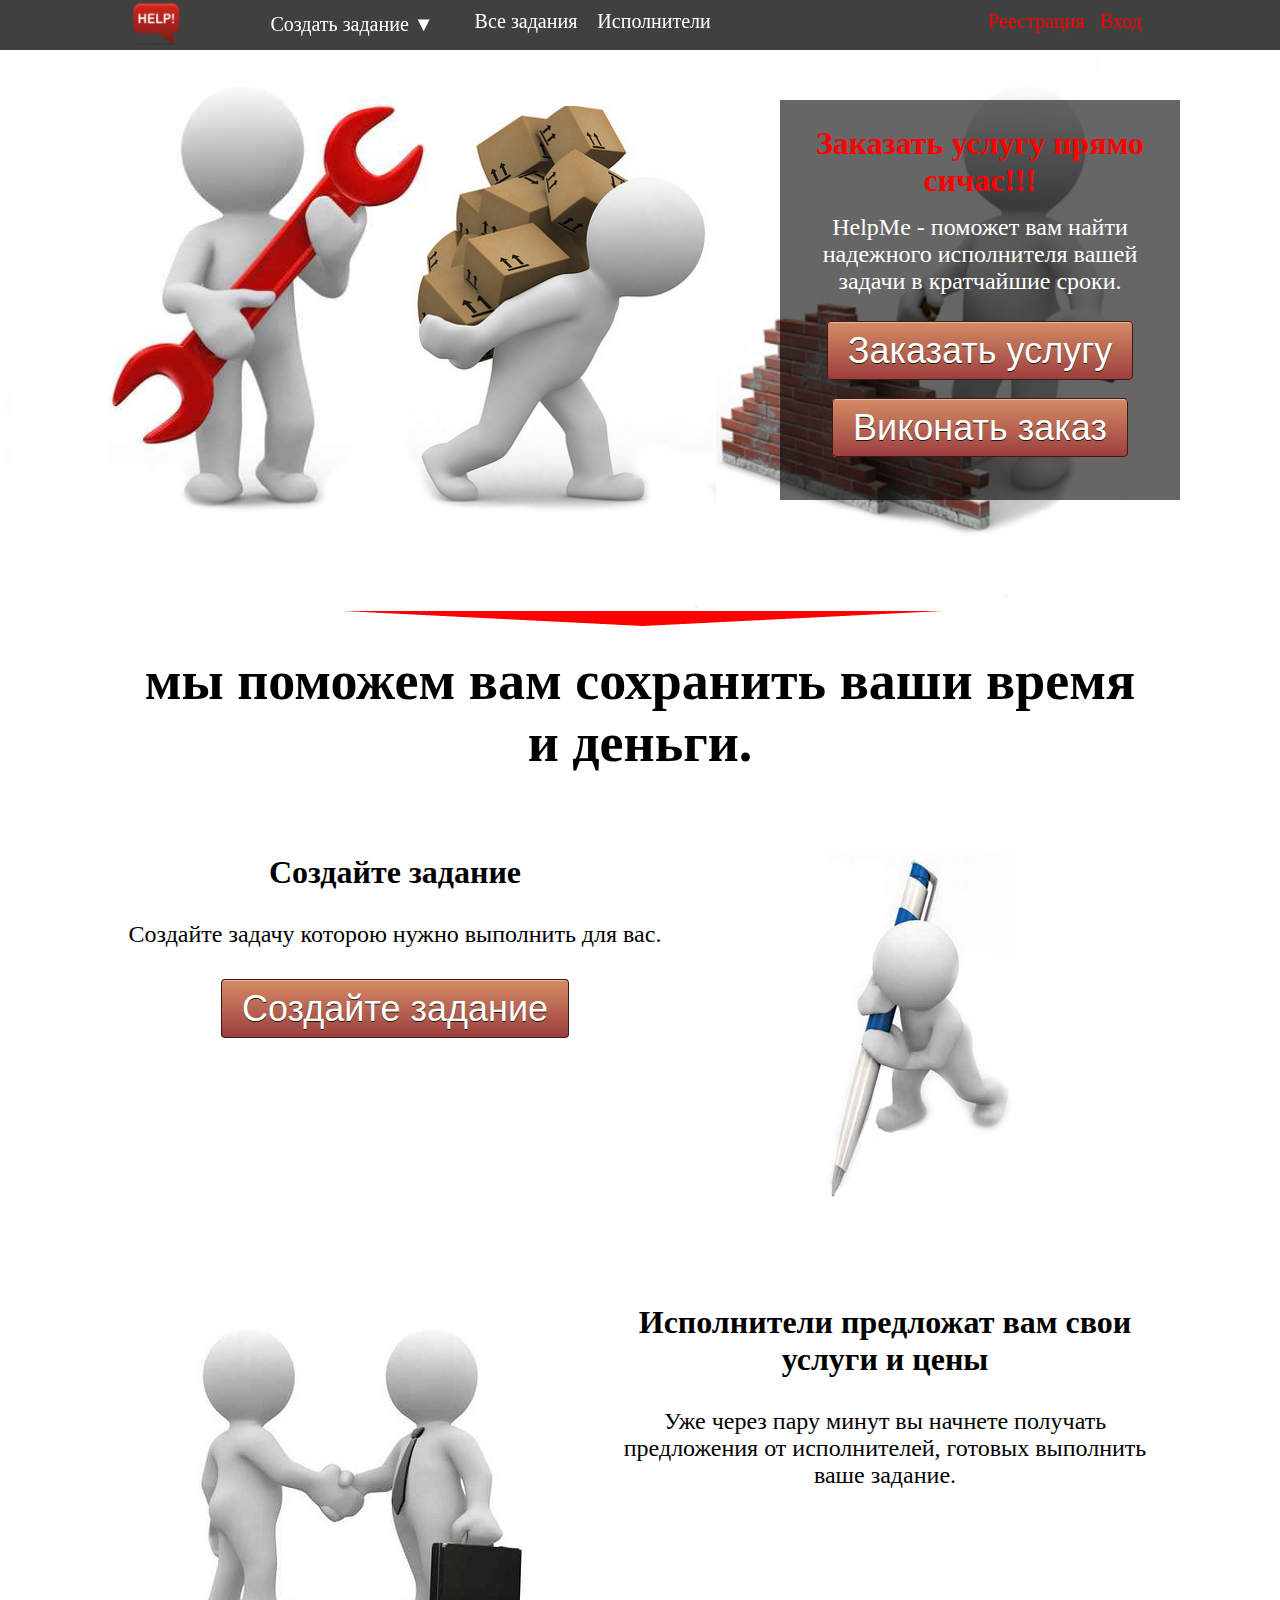
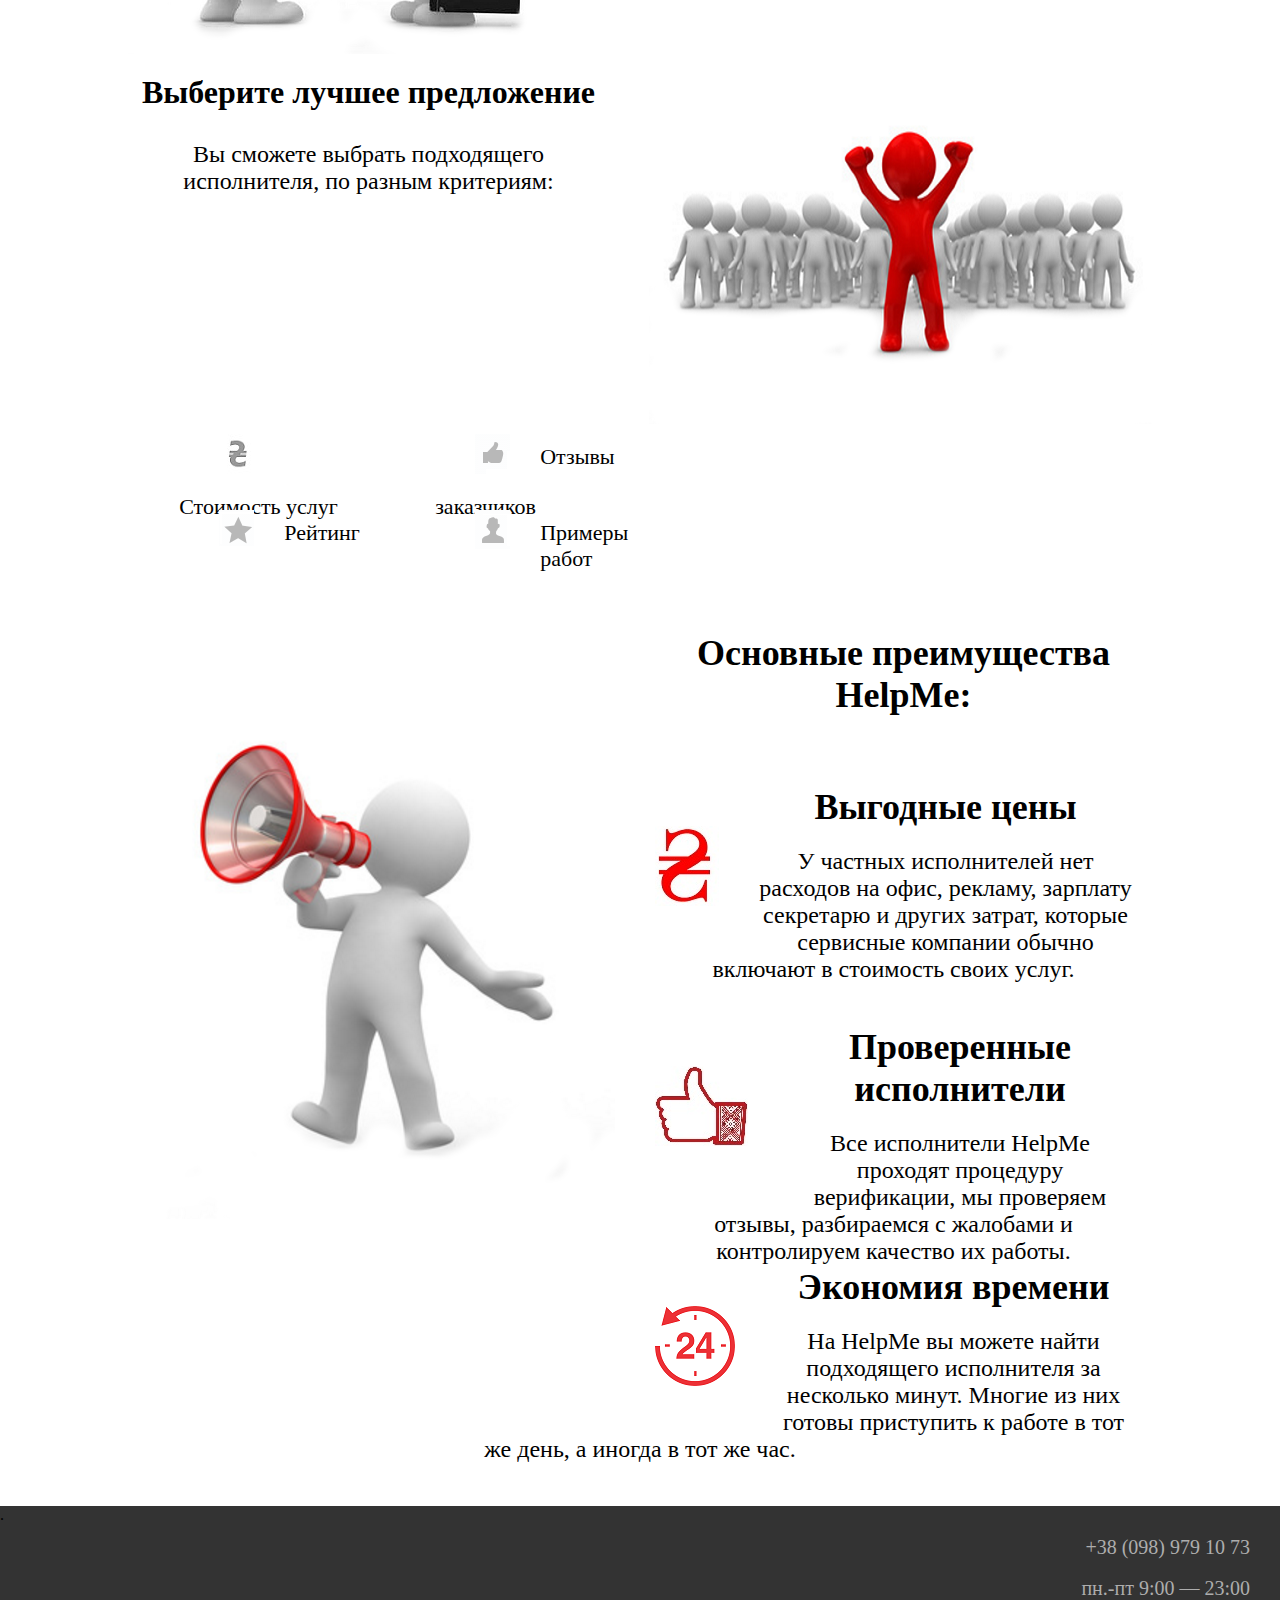
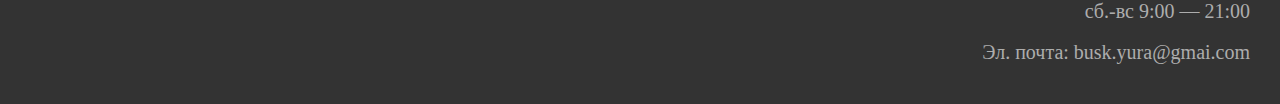
<file: www/index.html>
<!doctype html>
<html>
<head>
<meta charset="utf-8">
<title>HelpYou * поможем вам. Создайте задание</title>
<link rel="shortcut icon" type="image/x-icom" href=" ">
<meta http-equiv="X-UA-Compatible" content="IE=edge,chrome=1">
<meta name="viewport" content="width=device-width, initial-scale=1.0">
<meta name="robots" content="all" />
<meta name="description" content="HelpYou - портал который поможет вам с любыми нужными вам задачами, а также дает возможность заработать вам выполняя задания других участников.">
<meta name="keywords" content=" ">
<meta name="viewport" content="width=device-width">
<link rel="stylesheet" href="css/style.css">
<link rel="stylesheet" href="css/style-modal.css">
<script src="https://ajax.googleapis.com/ajax/libs/jquery/3.1.1/jquery.min.js"></script>

</head>

<body>
<header class="header">
	<div class="row">

	<div class="logo"><a href="index.html"><img src="img/help_balloon.png"></a></div>
    <div class="manu">
	
		<ul class="dropdown">
		<li class="dropdown-top">
			<a class="dropdown-top">Создать задание &#9660 </a>
			<ul class="dropdown-inside">
				<li><a href="newtask.html">Услуги курьера</a></li>
				<li><a href="newtask.html">Ремонт помищений</a></li>
				<li><a href="newtask.html">Отдаленой помощник</a></li>
				<li><a href="newtask.html">ИТ помощ</a></li>
				<li><a href="newtask.html">Грузоперевозки</a></li>
                <li><a href="newtask.html">Ремонт транспорта</a></li>
				<li><a href="newtask.html">Помощ по дому</a></li>
				<li><a href="newtask.html">WEB разработка</a></li>
				<li><a href="newtask.html">Фото, видео услуги</a></li>
				<li><a href="newtask.html">Красота и здоровье</a></li>
                <li><a href="newtask.html">Репетиторство</a></li>
				<li><a href="newtask.html">Ремонт техники</a></li>
				<li><a href="newtask.html">Мероприятия</a></li>
                <li><a href="newtask.html">Другое</a></li>
			</ul>
		</li>
	</ul>
    </div>
    <div class="work_header"><a href="alltask.html">Все задания</a><a href="#">Исполнители</a></div>
    <div class="registration_header"><a href="#win1">Реестрация</a><a href="#win2">Вход</a></div>
    </div>
</header>
<aside class="main">
 <!-- Модальное окно 1 -->
	<a href="#x" class="overlay" id="win1"></a>
        <div class="popup">
           
            <h2>Реестрация</h2>
			
            <form id="name_registr" name="contact" method="post" >
     			
      			<div class="row">
       			 <label for="name"><span class="req"></span></label>
      			  <input type="text" name="name" id="name" class="txt"  placeholder="Login" required>
                  
     					 </div>
	  
     					 <div class="row">
      			  <label for="email"> <span class="req"></span></label>
                     <input type="email" name="email" id="email" class="txt" placeholder="E-mail" required>
				 </div>
      
     				 <div class="row">
     			   <label for="phone"> <span class="req"></span></label>
      			  <input type="text" name="phone" id="phone" class="txt"  placeholder="Ваш телефон" required>
    			  </div>
      
     			 <div class="row">
      			  <label for="password"><span class="req"></span></label>
      			  <input type="text" name="phone" id="password" class="txt"  placeholder="Пароль" required>
     			 </div>
                 
                 <div class="row">
      			  <label for="re_password"><span class="req"></span></label>
      			  <input type="text" name="phone" id="re_password" class="txt"  placeholder="Повторитое пароль" required>
     			 </div>
      
      			<div class="center">
      			  <input type="submit" id="submitbtn" name="submitbtn" value="Зарегистрироваться">
     			 </div>
    			</form>
            
            
			<a class="close" title="Закрыть" href="#close"></a>
        </div>
        
        
        
        
        
       <!-- Модальное окно 2 -->
	<a href="#x" class="overlay" id="win2"></a>
        <div class="popup">
           
            <h2>Вход</h2>
			<form id="form_enter" name="contact" method="post" >
     			
      			<div class="row">
       			 <label for="mail_enter"><span class="req"></span></label>
      			  <input type="text" name="mail_enter" id="mail_enter" class="txt"  placeholder="E-mail" required>
     					 </div>
	  
     					 <div class="row">
      			  <label for="email_enter"><span class="req"></span></label>
     				   <input type="email" name="email_enter" id="email_enter" class="txt"  placeholder="Пароль" required>
     			 </div>
      
   
      
      			<div class="center">
      			  <input class="buttom" type="submit" id="submitbtn_enter" name="submitbtn_enter"  value="Войти">
     			 </div>
                 <a href="profile.html"> Забил пароль?</a>
    			</form>
            
			<a class="close" title="Закрыть" href="#close"></a>
        </div>  
        
        
        
        
<!------------------                                                          ------------------------------------->
<div class="row">
<div  class="img">
<div class="order_service">
	<h3>Заказать услугу прямо сичас!!!</h3>
	<p>HelpMe - поможет вам найти надежного исполнителя вашей задачи в кратчайшие сроки.</p>
    <a href="newtask.html">Заказать услугу</a>
    <p></p>
    <a href="alltask.html">Виконать заказ</a>
</div>
</div>

<div class="description">
	<h2>мы поможем вам сохранить ваши время и деньги.</h2>
    <div class="row">
	<div class="map_helpme">
     <img src="img/zadacha.png">
    <h3>Создайте задание</h3>
    <p>Создайте задачу которою нужно выполнить для вас.</p>
   	<a href="newtask.html">Создайте задание</a>
    </div>
    </div>
    <div class="row">
    <div class="map_ican">
    <img src="img/helpssss.png" >
    <h3>Исполнители предложат вам свои услуги и цены</h3>
    <p>Уже через пару минут вы начнете получать предложения от исполнителей, готовых выполнить ваше задание.</p>
    </div>
    
    </div>
    
    <div class="row">
    <div class="photo">
    <img src="img/lider.png" >
    <h3> Выберите лучшее предложение</h3>
    <p>Вы сможете выбрать подходящего исполнителя, по разным критериям:</p>

	<div class="characteristic">
    <div class="row">
    <div class="characteristic_second"><img src="img/hr.png">Стоимость услуг</div>
    <div class="characteristic_second"><img src="img/Like_icon.png">Отзывы заказчиков</div>
    </div>
    <div class="row">
    <div class="characteristic_second"><img src="img/star.png">Рейтинг</div>
    <div class="characteristic_second"><img src="img/person.png">Примеры работ</div>
	</div>
	</div>
    </div>
    </div>
</div>
<div class="row">
	<div class="profit">
	<img src="img/profit.png">
    <h2>Основные преимущества HelpMe:</h2>
    <div class="profit_second"><img src="img/graph_znak.jpg">
   <h3> Выгодные цены</h3>
	<p>У частных исполнителей нет расходов на офис, рекламу, зарплату секретарю и других затрат, которые сервисные компании обычно включают в стоимость своих услуг.</p>
    </div>
    <div class="profit_second"><img src="img/laik_new.jpg">
   	<h3> Проверенные исполнители</h3>
	<p>Все исполнители HelpMe проходят процедуру верификации, мы проверяем отзывы, разбираемся с жалобами и контролируем качество их работы.</p>
    </div>
    <div class="profit_second"><img src="img/time.png">
   	<h3> Экономия времени</h3>
	<p>На HelpMe вы можете найти подходящего исполнителя за несколько минут. Многие из них готовы приступить к работе в тот же день, а иногда в тот же час.</p>
    </div>
	</div>
    </div>
</div>
</aside>

<footer class="footer">
<div class="row">
<div class="foter_main">.</div>
<div class="footer_info">
<p>+38 (098) 979 10 73</p>

<br>
<p>пн.-пт 9:00 — 23:00</p>
<p>сб.-вс 9:00 — 21:00</p>
<br>
<p>Эл. почта: busk.yura@gmai.com</p>
</div>
<div class="map">


</div>
<div class="content-container"></div>

</div>

</footer>


</body>
</html>
</file>
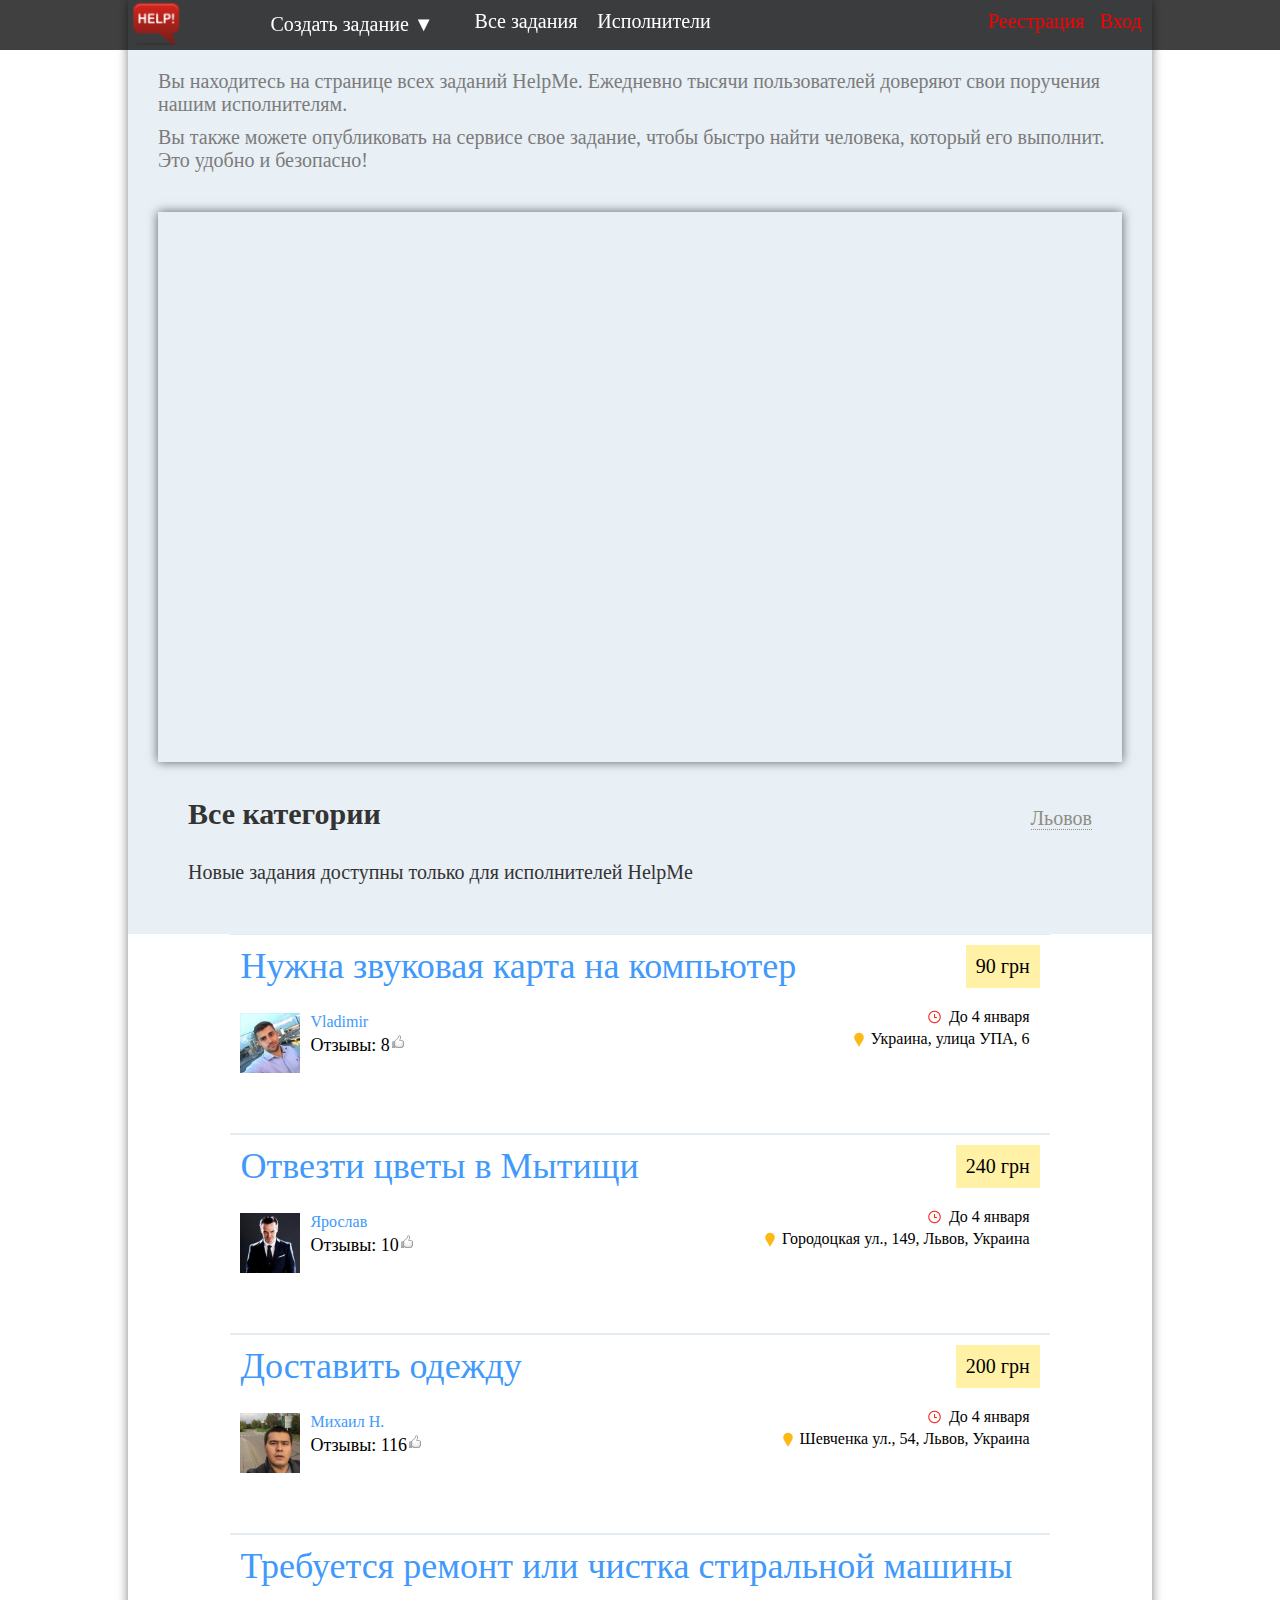
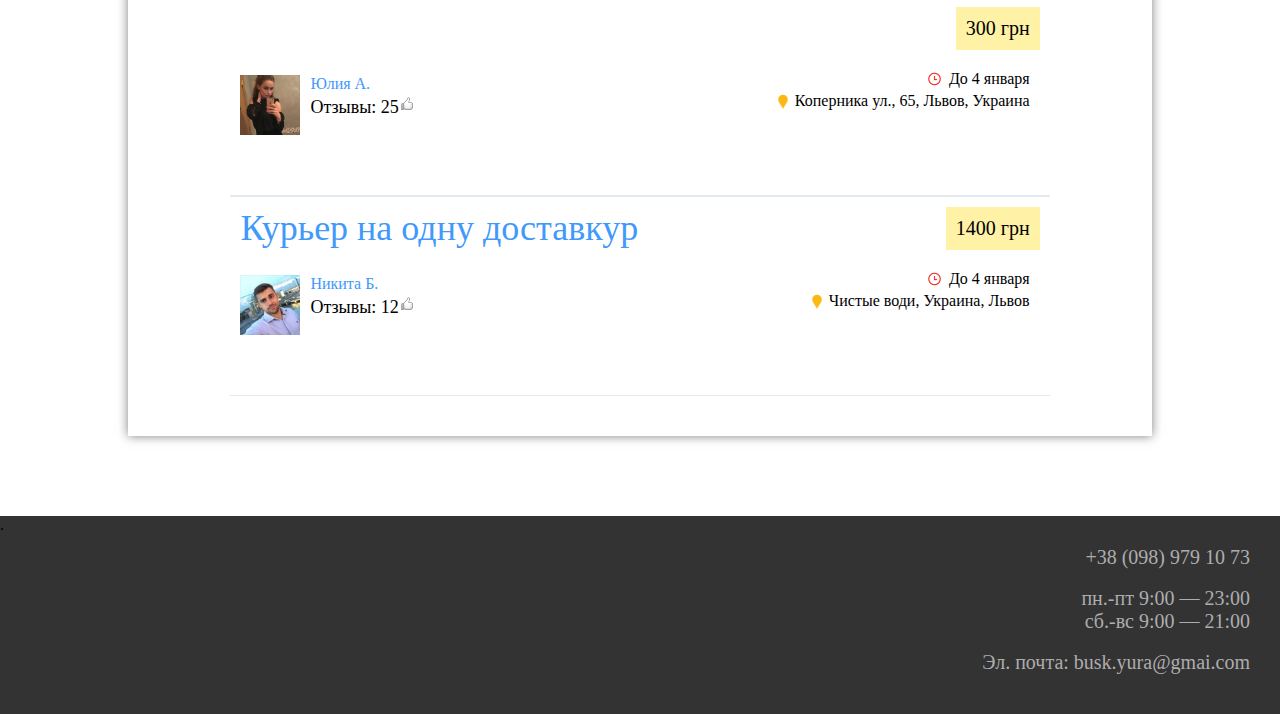
<file: www/alltask.html>
<!doctype html>
<html>
<head>
<meta charset="utf-8">
<title>HelpYou * поможем вам. Создайте задание</title>
<link rel="shortcut icon" type="image/x-icom" href=" ">
<meta http-equiv="X-UA-Compatible" content="IE=edge,chrome=1">
<meta name="viewport" content="width=device-width, initial-scale=1.0">
<meta name="robots" content="all" />
<meta name="description" content="HelpYou - портал который поможет вам с любыми нужными вам задачами, а также дает возможность заработать вам выполняя задания других участников.">
<meta name="keywords" content=" ">
<meta name="viewport" content="width=device-width">
<link rel="stylesheet" href="css/style.css">
<link rel="stylesheet" href="css/style-modal.css">

<script src="https://ajax.googleapis.com/ajax/libs/jquery/3.1.1/jquery.min.js"></script>
<script src="js/spoyler.js"></script>
</head>

<body>
<header class="header">
	<div class="row">

	<div class="logo"><a href="index.html"><img src="img/help_balloon.png"></a></div>
    <div class="manu">
	
		<ul class="dropdown">
		<li class="dropdown-top">
			<a class="dropdown-top">Создать задание &#9660 </a>
			<ul class="dropdown-inside">
				<li><a href="newtask.html">Услуги курьера</a></li>
				<li><a href="newtask.html">Ремонт помищений</a></li>
				<li><a href="newtask.html">Отдаленой помощник</a></li>
				<li><a href="newtask.html">ИТ помощ</a></li>
				<li><a href="newtask.html">Грузоперевозки</a></li>
                <li><a href="newtask.html">Ремонт транспорта</a></li>
				<li><a href="newtask.html">Помощ по дому</a></li>
				<li><a href="newtask.html">WEB разработка</a></li>
				<li><a href="newtask.html">Фото, видео услуги</a></li>
				<li><a href="newtask.html">Красота и здоровье</a></li>
                <li><a href="newtask.html">Репетиторство</a></li>
				<li><a href="newtask.html">Ремонт техники</a></li>
				<li><a href="newtask.html">Мероприятия</a></li>
                <li><a href="newtask.html">Другое</a></li>
			</ul>
		</li>
	</ul>
    </div>
    <div class="work_header"><a href="alltask.html">Все задания</a><a href="#">Исполнители</a></div>
    <div class="registration_header"><a href="#win1">Реестрация</a><a href="#win2">Вход</a></div>
    </div>
</header>
<aside class="main">
 <!-- Модальное окно 1 -->
	<a href="#x" class="overlay" id="win1"></a>
        <div class="popup">
           
            <h2>Реестрация</h2>
			
            <form id="name_registr" name="contact" method="post" >
     			
      			<div class="row">
       			 <label for="name"><span class="req"></span></label>
      			  <input type="text" name="name" id="name" class="txt"  placeholder="Login" required>
                  
     					 </div>
	  
     					 <div class="row">
      			  <label for="email"> <span class="req"></span></label>
                     <input type="email" name="email" id="email" class="txt" placeholder="E-mail" required>
				 </div>
      
     				 <div class="row">
     			   <label for="phone"> <span class="req"></span></label>
      			  <input type="text" name="phone" id="phone" class="txt"  placeholder="Ваш телефон" required>
    			  </div>
      
     			 <div class="row">
      			  <label for="password"><span class="req"></span></label>
      			  <input type="text" name="phone" id="password" class="txt"  placeholder="Пароль" required>
     			 </div>
                 
                 <div class="row">
      			  <label for="re_password"><span class="req"></span></label>
      			  <input type="text" name="phone" id="re_password" class="txt"  placeholder="Повторитое пароль" required>
     			 </div>
      
      			<div class="center">
      			  <input type="submit" id="submitbtn" name="submitbtn" value="Зарегистрироваться">
     			 </div>
    			</form>
            
            
			<a class="close" title="Закрыть" href="#close"></a>
        </div>
        
        
        
        
        
       <!-- Модальное окно 2 -->
	<a href="#x" class="overlay" id="win2"></a>
        <div class="popup">
           
            <h2>Вход</h2>
			<form id="form_enter" name="contact" method="post" >
     	
      			<div class="row">
       			 <label for="mail_enter"><span class="req"></span></label>
      			  <input type="text" name="mail_enter" id="mail_enter" class="txt"  placeholder="E-mail" required>
     					 </div>
	  
     					 <div class="row">
      			  <label for="email_enter"><span class="req"></span></label>
     				   <input type="email" name="email_enter" id="email_enter" class="txt"  placeholder="Пароль" required>
     			 </div>
      
   
      
      			<div class="center">
      			  <input class="buttom" type="submit" id="submitbtn_enter" name="submitbtn_enter"  value="Войти">
     			 </div>
                 <a href="profile.html"> Забил пароль?</a>
    			</form>
            
			<a class="close" title="Закрыть" href="#close"></a>
        </div>  
        
        
      
         <!-- Модальное окно 3 -->
	<a href="#x" class="overlay" id="win3"></a>
        <div class="popup">
           
            <h2>Информация о закащике</h2>
		  <p>ето окно будет показиватся ток после авторизации</p>
    <div class="info_customer_head">
    
    <img src="img/get.jpg" height="120" width="120">
    <p>Vladimir</p>
    <p>Отзывы: 8</p>
    <p>Львов, АДРЕС С ЗАКАЗУ БЕРЁМ </p>
    </div>
    <div class="row">
    <div class="info_customer_bottom">
    <h3>Информация проверена нами<h3>
    <div class="row">
    <div class="info_customer_bottom_phone"><h5>E-mail:</h5><a href="mailto:mail@gmail.com">mail@gmail.com</a></div></div>
     <div class="row">
    <div class="info_customer_bottom_mail"><h5>Тел:</h5><a href="tel:+380980000000">+380980000000</a></div></div>
    </div>
    </div>
    
            
			<a class="close" title="Закрыть" href="#close"></a>
        </div> 
        
<!------------------                                                          ------------------------------------->
	<div class="task_background">
	<div class="header_alltask">
    <div class="row">
 	<p>Вы находитесь на странице всех заданий HelpMe. Ежедневно тысячи пользователей доверяют свои поручения нашим исполнителям.</p>
<p>Вы также можете опубликовать на сервисе свое задание, чтобы быстро найти человека, который его выполнит. Это удобно и безопасно!</p>

    </div>
<iframe src="https://www.google.com/maps/embed?pb=!1m14!1m12!1m3!1d20584.51051808322!2d24.029028603189232!3d49.841258449637174!2m3!1f0!2f0!3f0!3m2!1i1024!2i768!4f13.1!5e0!3m2!1sru!2sua!4v1483456439185" width="100%" height="550" frameborder="0" style="border:0" allowfullscreen></iframe>
<div class="alltask_main">
    <div class="row">
    <div class="alltask_main_info">
   
    <h2>Все категории</h2>
    <p>Новые задания доступны только для исполнителей HelpMe</p>
    </div>
   <div class="alltask_main_city">
		<p><a href="">Льовов</a></p>
    </div>
 
	</div>
    </div>
</div>

	
    
    
       <!--    ----------------------------     -->
	<div class="performer">
    <div class="row">
    <div class="performer_left_top">
    <a href="task.html">Нужна звуковая карта на компьютер</a>
    </div>
    <div class="performer_right_top">
    90 грн
    </div>
    </div>
	
    <div class="row">
    <div class="performer_left_bottom">
    <img src="img/get.jpg" height="60" width="60">
    <div class="reviews">
    <a href="#win3">Vladimir</a>
    
    <p>Отзывы: 8</p>
    </div>
    </div>
    <div class="performer_right_bottom"><div class="performer_right_bottom_time">
    <img src="img/2017-01-04_110546.png"><p>До 4 января</p></div>
    <div class="performer_right_bottom_place">
  	<img src="img/2017-01-04_110603.png"><p>Украина, улица УПА, 6</p></div>
    </div>
    </div>
	</div>
     <!-- -----------------------        -->
    <div class="performer">
    <div class="row">
    <div class="performer_left_top">
    <a href="task.html">Отвезти цветы в Мытищи</a>
    </div>
    <div class="performer_right_top">
    240 грн
    </div>
    </div>
	
    <div class="row">
    <div class="performer_left_bottom">
    <img src="img/get (3).jpg" height="60" width="60">
    <div class="reviews">
    <a href="#win3">Ярослав</a>
    
    <p>Отзывы: 10</p>
    </div>
    </div>
    <div class="performer_right_bottom"><div class="performer_right_bottom_time">
    <img src="img/2017-01-04_110546.png"><p>До 4 января</p></div>
    <div class="performer_right_bottom_place">
  	<img src="img/2017-01-04_110603.png"><p>Городоцкая ул., 149, Львов, Украина</p></div>
    </div>
    </div>
	</div>
    
    
     <!-- -----------------------        -->
    <div class="performer">
    <div class="row">
    <div class="performer_left_top">
    <a href="task.html">Доставить одежду</a>
    </div>
    <div class="performer_right_top">
    200 грн
    </div>
    </div>
	
    <div class="row">
    <div class="performer_left_bottom">
    <img src="img/get (2).jpg" height="60" width="60">
    <div class="reviews">
    <a href="#win3">Михаил Н.</a>
    
    <p>Отзывы: 116</p>
    </div>
    </div>
    <div class="performer_right_bottom"><div class="performer_right_bottom_time">
    <img src="img/2017-01-04_110546.png"><p>До 4 января</p></div>
    <div class="performer_right_bottom_place">
  	<img src="img/2017-01-04_110603.png"><p>Шевченка ул., 54, Львов, Украина</p></div>
    </div>
    </div>
	</div>
     <!-- -----------------------        -->
    <div class="performer">
    <div class="row">
    <div class="performer_left_top">
    <a href="task.html">Требуется ремонт или чистка стиральной машины</a>
    </div>
    <div class="performer_right_top">
    300 грн
    </div>
    </div>
	
    <div class="row">
    <div class="performer_left_bottom">
    <img src="img/get (1).jpg" height="60" width="60">
    <div class="reviews">
    <a href="#win3">Юлия А.</a>
    
    <p>Отзывы: 25</p>
    </div>
    </div>
    <div class="performer_right_bottom"><div class="performer_right_bottom_time">
    <img src="img/2017-01-04_110546.png"><p>До 4 января</p></div>
    <div class="performer_right_bottom_place">
  	<img src="img/2017-01-04_110603.png"><p>Коперника ул., 65, Львов, Украина</p></div>
    </div>
    </div>
	</div>
    
    
     <!-- -----------------------        -->
    <div class="performer">
    <div class="row">
    <div class="performer_left_top">
    <a href="task.html">Курьер на одну доставкур</a>
    </div>
    <div class="performer_right_top">
    1400 грн
    </div>
    </div>
	
    <div class="row">
    <div class="performer_left_bottom">
    <img src="img/get.jpg" height="60" width="60">
    <div class="reviews">
    <a href="#win3">Никита Б.</a>
    
    <p>Отзывы: 12</p>
    </div>
    </div>
    <div class="performer_right_bottom"><div class="performer_right_bottom_time">
    <img src="img/2017-01-04_110546.png"><p>До 4 января</p></div>
    <div class="performer_right_bottom_place">
  	<img src="img/2017-01-04_110603.png"><p>Чистые води, Украина, Львов</p></div>
    </div>
    </div>
	</div>


</div>

</aside>

<footer class="footer">
<div class="row">
<div class="foter_main">.</div>
<div class="footer_info">
<p>+38 (098) 979 10 73</p>

<br>
<p>пн.-пт 9:00 — 23:00</p>
<p>сб.-вс 9:00 — 21:00</p>
<br>
<p>Эл. почта: busk.yura@gmai.com</p>
</div>
<div class="map">


</div>
<div class="content-container"></div>

</div>

</footer>


</body>
</html>
</file>
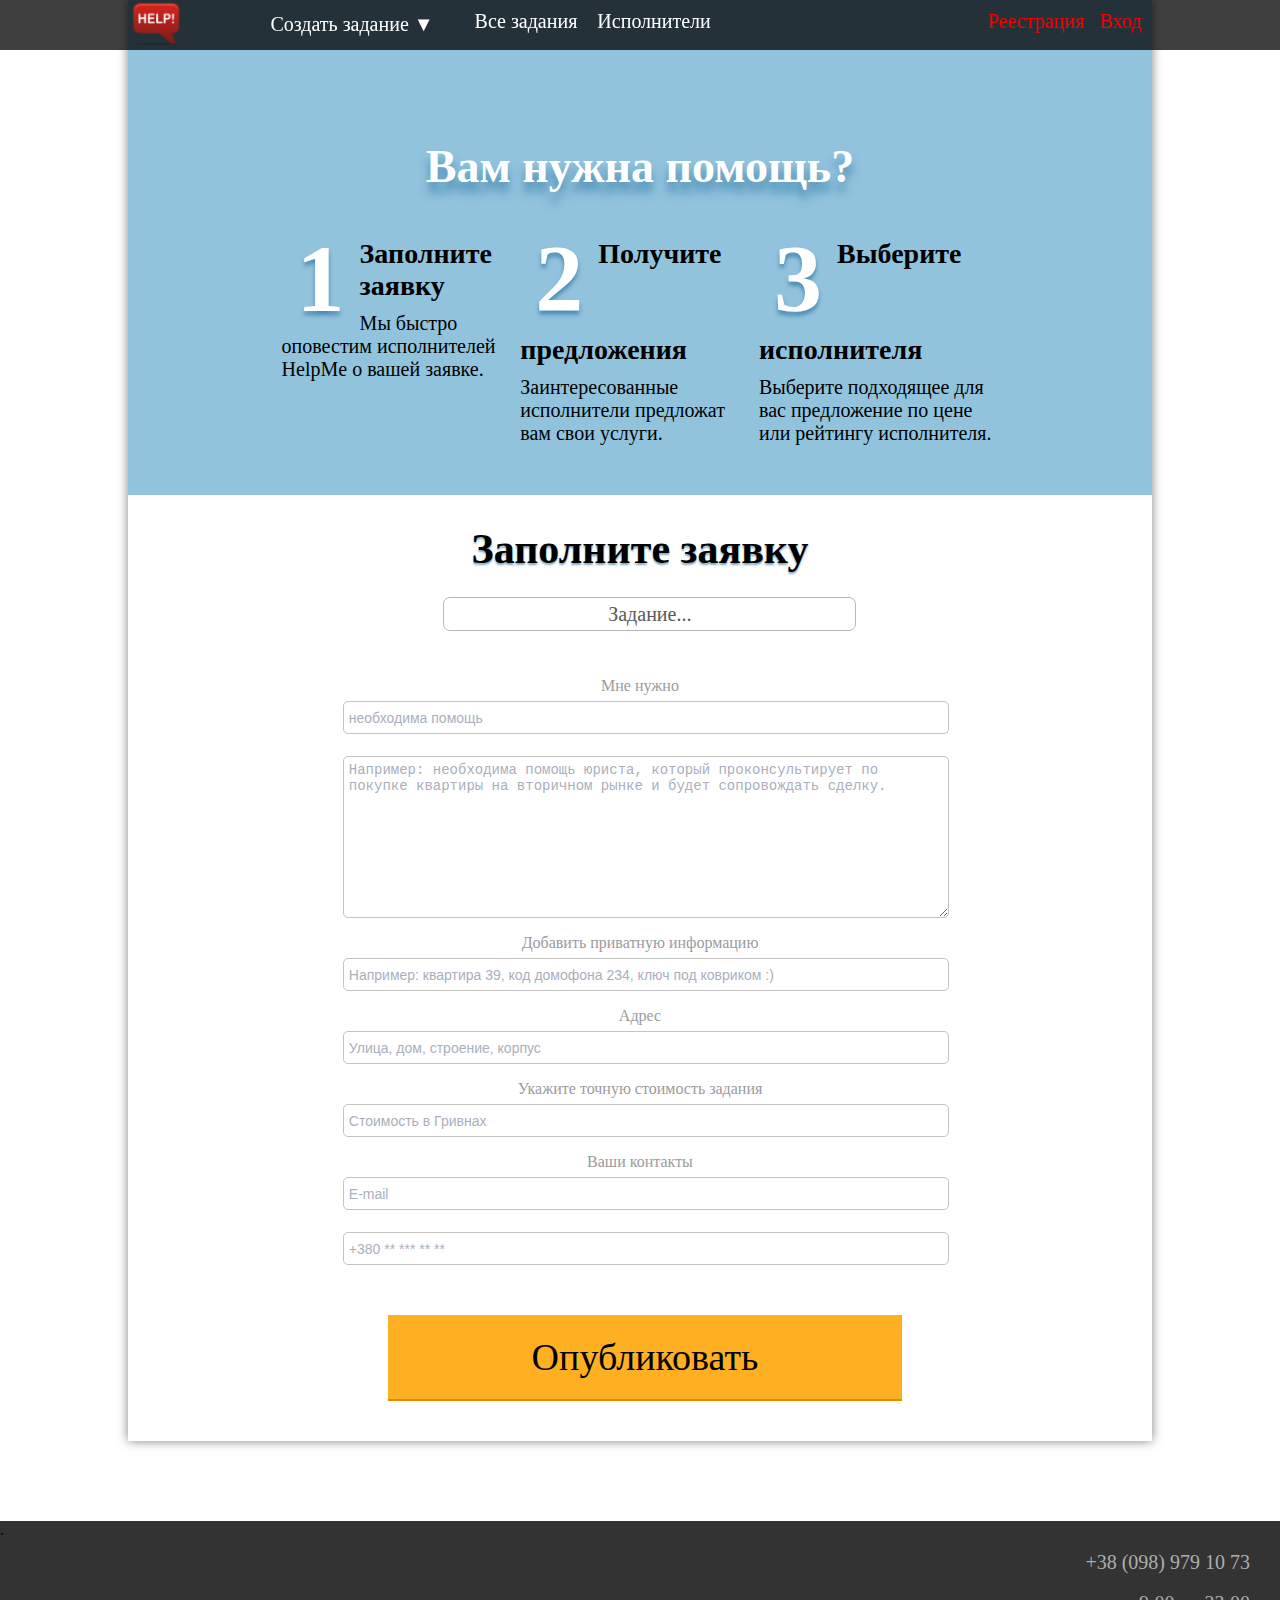
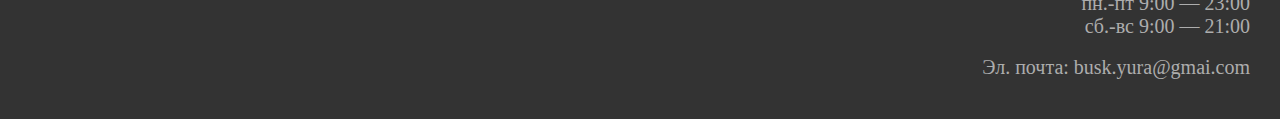
<file: www/newtask.html>
<!doctype html>
<html>
<head>
<meta charset="utf-8">
<title>HelpYou * поможем вам. Создайте задание</title>
<link rel="shortcut icon" type="image/x-icom" href=" ">
<meta http-equiv="X-UA-Compatible" content="IE=edge,chrome=1">
<meta name="viewport" content="width=device-width, initial-scale=1.0">
<meta name="robots" content="all" />
<meta name="description" content="HelpYou - портал который поможет вам с любыми нужными вам задачами, а также дает возможность заработать вам выполняя задания других участников.">
<meta name="keywords" content=" ">
<meta name="viewport" content="width=device-width">
<link rel="stylesheet" href="css/style.css">
<link rel="stylesheet" href="css/style-modal.css">

<script src="https://ajax.googleapis.com/ajax/libs/jquery/3.1.1/jquery.min.js"></script>
<script src="js/spoyler.js"></script>
</head>

<body>
<header class="header">
	<div class="row">

	<div class="logo"><a href="index.html"><img src="img/help_balloon.png"></a></div>
    <div class="manu">
	
		<ul class="dropdown">
		<li class="dropdown-top">
			<a class="dropdown-top">Создать задание &#9660 </a>
			<ul class="dropdown-inside">
				<li><a href="newtask.html">Услуги курьера</a></li>
				<li><a href="newtask.html">Ремонт помищений</a></li>
				<li><a href="newtask.html">Отдаленой помощник</a></li>
				<li><a href="newtask.html">ИТ помощ</a></li>
				<li><a href="newtask.html">Грузоперевозки</a></li>
                <li><a href="newtask.html">Ремонт транспорта</a></li>
				<li><a href="newtask.html">Помощ по дому</a></li>
				<li><a href="newtask.html">WEB разработка</a></li>
				<li><a href="newtask.html">Фото, видео услуги</a></li>
				<li><a href="newtask.html">Красота и здоровье</a></li>
                <li><a href="newtask.html">Репетиторство</a></li>
				<li><a href="newtask.html">Ремонт техники</a></li>
				<li><a href="newtask.html">Мероприятия</a></li>
                <li><a href="newtask.html">Другое</a></li>
			</ul>
		</li>
	</ul>
    </div>
    <div class="work_header"><a href="alltask.html">Все задания</a><a href="#">Исполнители</a></div>
    <div class="registration_header"><a href="#win1">Реестрация</a><a href="#win2">Вход</a></div>
    </div>
</header>
<aside class="main">
 <!-- Модальное окно 1 -->
	<a href="#x" class="overlay" id="win1"></a>
        <div class="popup">
           
            <h2>Реестрация</h2>
			
            <form id="name_registr" name="contact" method="post" >
     			
      			<div class="row">
       			 <label for="name"><span class="req"></span></label>
      			  <input type="text" name="name" id="name" class="txt"  placeholder="Login" required>
                  
     					 </div>
	  
     					 <div class="row">
      			  <label for="email"> <span class="req"></span></label>
                     <input type="email" name="email" id="email" class="txt" placeholder="E-mail" required>
				 </div>
      
     				 <div class="row">
     			   <label for="phone"> <span class="req"></span></label>
      			  <input type="text" name="phone" id="phone" class="txt"  placeholder="Ваш телефон" required>
    			  </div>
      
     			 <div class="row">
      			  <label for="password"><span class="req"></span></label>
      			  <input type="text" name="phone" id="password" class="txt"  placeholder="Пароль" required>
     			 </div>
                 
                 <div class="row">
      			  <label for="re_password"><span class="req"></span></label>
      			  <input type="text" name="phone" id="re_password" class="txt"  placeholder="Повторитое пароль" required>
     			 </div>
      
      			<div class="center">
      			  <input type="submit" id="submitbtn" name="submitbtn" value="Зарегистрироваться">
     			 </div>
    			</form>
            
            
			<a class="close" title="Закрыть" href="#close"></a>
        </div>
        
        
        
        
        
       <!-- Модальное окно 2 -->
	<a href="#x" class="overlay" id="win2"></a>
        <div class="popup">
           
            <h2>Вход</h2>
			<form id="form_enter" name="contact" method="post" >
     	
      			<div class="row">
       			 <label for="mail_enter"><span class="req"></span></label>
      			  <input type="text" name="mail_enter" id="mail_enter" class="txt"  placeholder="E-mail" required>
     					 </div>
	  
     					 <div class="row">
      			  <label for="email_enter"><span class="req"></span></label>
     				   <input type="email" name="email_enter" id="email_enter" class="txt"  placeholder="Пароль" required>
     			 </div>
      
   
      
      			<div class="center">
      			  <input class="buttom" type="submit" id="submitbtn_enter" name="submitbtn_enter"  value="Войти">
     			 </div>
                 <a href="profile.html"> Забил пароль?</a>
    			</form>
            
			<a class="close" title="Закрыть" href="#close"></a>
        </div>  
        
        
      
        
<!------------------                                                          ------------------------------------->
	<div class="task_background">
	<div class="header_newtask">
    <div class="row">
 	<h1>Вам нужна помощь?</h1>
    <div class="header_newtask_second"><div class="number"><h2>1</h2></div><h3>Заполните заявку</h3><p>Мы быстро оповестим исполнителей 
HelpMe о вашей заявке.</p></div>
    <div class="header_newtask_second"><div class="number"><h2>2</h2></div><h3>Получите предложения</h3><p>Заинтересованные исполнители предложат вам
свои услуги.</p></div>
    <div class="header_newtask_second"><div class="number"><h2>3</h2></div><h3>Выберите исполнителя</h3><p>Выберите подходящее для вас
предложение по цене или рейтингу исполнителя.</p></div>
    </div>
</div>
	<div class="newtask_main">
    
    <h2>Заполните заявку</h2>
    
    
   

    
 <a class="dynamic" href="#" onclick="$('.spoiler').toggle();return false;">Задание...</a>
<div class="spoiler">
	<ul>
    			<li><a href="newtask.html">Услуги курьера</a></li>
				<li><a href="newtask.html">Ремонт помищений</a></li>
				<li><a href="newtask.html">Отдаленой помощник</a></li>
				<li><a href="newtask.html">ИТ помощ</a></li>
				<li><a href="newtask.html">Грузоперевозки</a></li>
                <li><a href="newtask.html">Ремонт транспорта</a></li>
				<li><a href="newtask.html">Помощ по дому</a></li>
				<li><a href="newtask.html">WEB разработка</a></li>
				<li><a href="newtask.html">Фото, видео услуги</a></li>
				<li><a href="newtask.html">Красота и здоровье</a></li>
                <li><a href="newtask.html">Репетиторство</a></li>
				<li><a href="newtask.html">Ремонт техники</a></li>
				<li><a href="newtask.html">Мероприятия</a></li>
                <li><a href="newtask.html">Другое</a></li>
			
    </ul>
</div>
   
    
     <div class="center_form">
    <form id="form_task_info" name="task" method="post" >
    
 
      			
                <div class="row">
       <label for="i_need" class="placeholder_form">Мне нужно</label>
      	<input type="text" name="i_need" id="i_need" class="i_need_form" placeholder="необходима помощь" required>
     					
	 
     	
    <label for="i_message" class="placeholder_form"></label>
      			  <textarea name="i_message" class="i_need_form_txt" placeholder="Например: необходима помощь юриста, который проконсультирует по покупке квартиры на вторичном рынке и будет сопровождать сделку."   id="i_message"   required></textarea>
                  
       <label for="i_place" class="placeholder_form">Добавить приватную информацию</label>
      	<input type="text" name="i_place" id="i_place" class="i_need_form" placeholder="Например: квартира 39, код домофона 234, ключ под ковриком :)" required>
        
        
        <label for="i_place_work" class="placeholder_form">Адрес</label>
      	<input type="text" name="i_place_work" id="i_place_work" class="i_need_form" placeholder="Улица, дом, строение, корпус" required>
        
        
         <label for="i_cost" class="placeholder_form">Укажите точную стоимость задания 
</label>
      	<input type="text" name="i_cost" id="i_cost" class="i_need_form" placeholder="Стоимость в Гривнах" required>
        
        
         <label for="i_mail" class="placeholder_form">Ваши контакты</label>
      	<input type="text" name="i_mail" id="i_mail" class="i_need_form" placeholder="E-mail" required>
        
         <label for="i_phone" class="placeholder_form"></label>
      	<input type="text" name="i_phone" id="i_phone" class="i_need_form" placeholder="+380 ** *** ** **" required>
        </div>
        
       	<div class="center">
        <input class="buttom_need" type="submit_need" id="submitbtn_enter_need" name="submitbtn_enter"  value="Опубликовать">
        </div>
    			</form>

   </div>
    
    </div>






</div>
</div>
</aside>

<footer class="footer">
<div class="row">
<div class="foter_main">.</div>
<div class="footer_info">
<p>+38 (098) 979 10 73</p>

<br>
<p>пн.-пт 9:00 — 23:00</p>
<p>сб.-вс 9:00 — 21:00</p>
<br>
<p>Эл. почта: busk.yura@gmai.com</p>
</div>
<div class="map">


</div>
<div class="content-container"></div>

</div>

</footer>


</body>
</html>
</file>
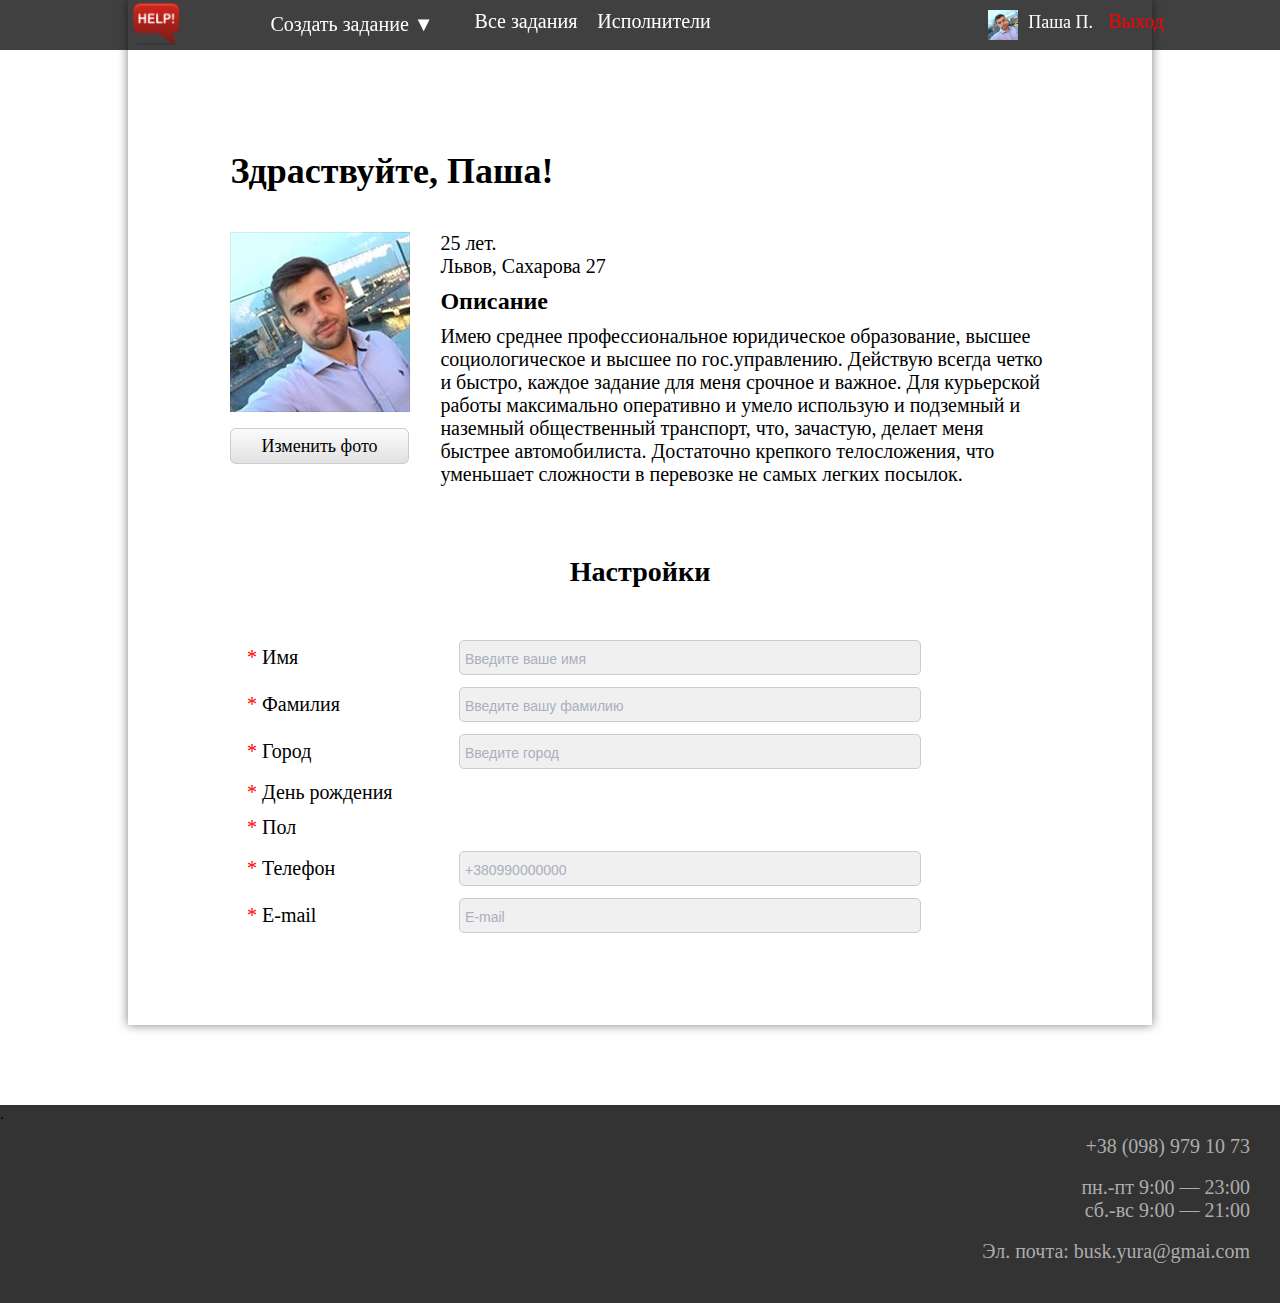
<file: www/profile.html>
<!doctype html>
<html>
<head>
<meta charset="utf-8">
<title>HelpYou * поможем вам. Создайте задание</title>
<link rel="shortcut icon" type="image/x-icom" href=" ">
<meta http-equiv="X-UA-Compatible" content="IE=edge,chrome=1">
<meta name="viewport" content="width=device-width, initial-scale=1.0">
<meta name="robots" content="all" />
<meta name="description" content="HelpYou - портал который поможет вам с любыми нужными вам задачами, а также дает возможность заработать вам выполняя задания других участников.">
<meta name="keywords" content=" ">
<meta name="viewport" content="width=device-width">
<link rel="stylesheet" href="css/style.css">
<link rel="stylesheet" href="css/style-modal.css">

<script src="https://ajax.googleapis.com/ajax/libs/jquery/3.1.1/jquery.min.js"></script>
<script src="js/spoyler.js"></script>
</head>

<body>
<header class="header">
	<div class="row">

	<div class="logo"><a href="index.html"><img src="img/help_balloon.png"></a></div>
    <div class="manu">
	
		<ul class="dropdown">
		<li class="dropdown-top">
			<a class="dropdown-top">Создать задание &#9660 </a>
			<ul class="dropdown-inside">
				<li><a href="newtask.html">Услуги курьера</a></li>
				<li><a href="newtask.html">Ремонт помищений</a></li>
				<li><a href="newtask.html">Отдаленой помощник</a></li>
				<li><a href="newtask.html">ИТ помощ</a></li>
				<li><a href="newtask.html">Грузоперевозки</a></li>
                <li><a href="newtask.html">Ремонт транспорта</a></li>
				<li><a href="newtask.html">Помощ по дому</a></li>
				<li><a href="newtask.html">WEB разработка</a></li>
				<li><a href="newtask.html">Фото, видео услуги</a></li>
				<li><a href="newtask.html">Красота и здоровье</a></li>
                <li><a href="newtask.html">Репетиторство</a></li>
				<li><a href="newtask.html">Ремонт техники</a></li>
				<li><a href="newtask.html">Мероприятия</a></li>
                <li><a href="newtask.html">Другое</a></li>
			</ul>
		</li>
	</ul>
    </div>
    <div class="work_header"><a href="alltask.html">Все задания</a><a href="#">Исполнители</a></div>
    <div class="registration_header"><div class="registration_header_profile"><a href="profile.html"><img src="img/get.jpg" height="30" width="30"><p>Паша П.</p></a><a href="index.html">Выход</a></div></div>
    </div>
</header>
<aside class="main">

     <div class="task_background"> 
     
     
     <div class="profile_info">
     <h3>Здраствуйте, Паша!</h3>
     <div class="btn_photo">
     <div class="row">
     <img src="img/get.jpg" height="180" width="180">
     </div>
     <a href="#">Изменить фото</a>
     </div>
     <p>25 лет.</p>
     <p>Львов, Сахарова 27</p>
     <h4>Описание</h4>
     <p>Имею среднее профессиональное юридическое образование, высшее социологическое и высшее по гос.управлению. Действую всегда четко и быстро, каждое задание для меня срочное и важное. Для курьерской работы максимально оперативно и умело использую и подземный и наземный общественный транспорт, что, зачастую, делает меня быстрее автомобилиста.
Достаточно крепкого телосложения, что уменьшает сложности в перевозке не самых легких посылок.</p>
     </div>
  	 
     <div class="row">
     <div class="profile_info_change">
   
     <h3>Настройки</h3>
      <div class="profile_info_change_main">
      
      <form id="profile_info_table" name="contact" class="main_change_form" method="post" >
      <table>
      	<tr>
        	<td width="170"><p>Имя</p></td>
            <td><input type="text" name="name" id="name" class="main_change_form"  placeholder="Введите ваше имя" required></td>
      	</tr>
      	<tr>
        	<td width="170"><p>Фамилия</p></td>
            <td><input type="text" name="surname" id="surname" class="main_change_form"   placeholder="Введите вашу фамилию" required></td>
      	</tr>
        <tr>
        	<td  width="170"><p>Город</p></td>
            <td><input type="text" name="city" id="city" class="main_change_form"  placeholder="Введите город" required></td>
      	</tr>
        <tr>
        	<td  width="170"><p>День рождения</p></td>
            <td></td>
      	</tr>
        <tr>
        	<td  width="170"><p>Пол</p></td>
            <td></td>
      	</tr>
        <tr>
        	<td  width="170"><p>Телефон</p></td>
            <td><input type="text" name="phone" id="Phone" class="main_change_form" placeholder="+380990000000" required></td>
      	</tr>
        <tr>
        	<td  width="170"><p>E-mail</p></td>
            <td><input type="text" name="mail" id="mail" class="main_change_form"  placeholder="E-mail" required></td>
      	</tr>
        
      </table>
      </form>
      </div>
   
     
     
     
     
     
     
     
     
     
    
     
       
    </div>
</div>
 </div>

</aside>

<footer class="footer">
<div class="row">
<div class="foter_main">.</div>
<div class="footer_info">
<p>+38 (098) 979 10 73</p>

<br>
<p>пн.-пт 9:00 — 23:00</p>
<p>сб.-вс 9:00 — 21:00</p>
<br>
<p>Эл. почта: busk.yura@gmai.com</p>
</div>
<div class="map">


</div>
<div class="content-container"></div>

</div>

</footer>


</body>
</html>
</file>
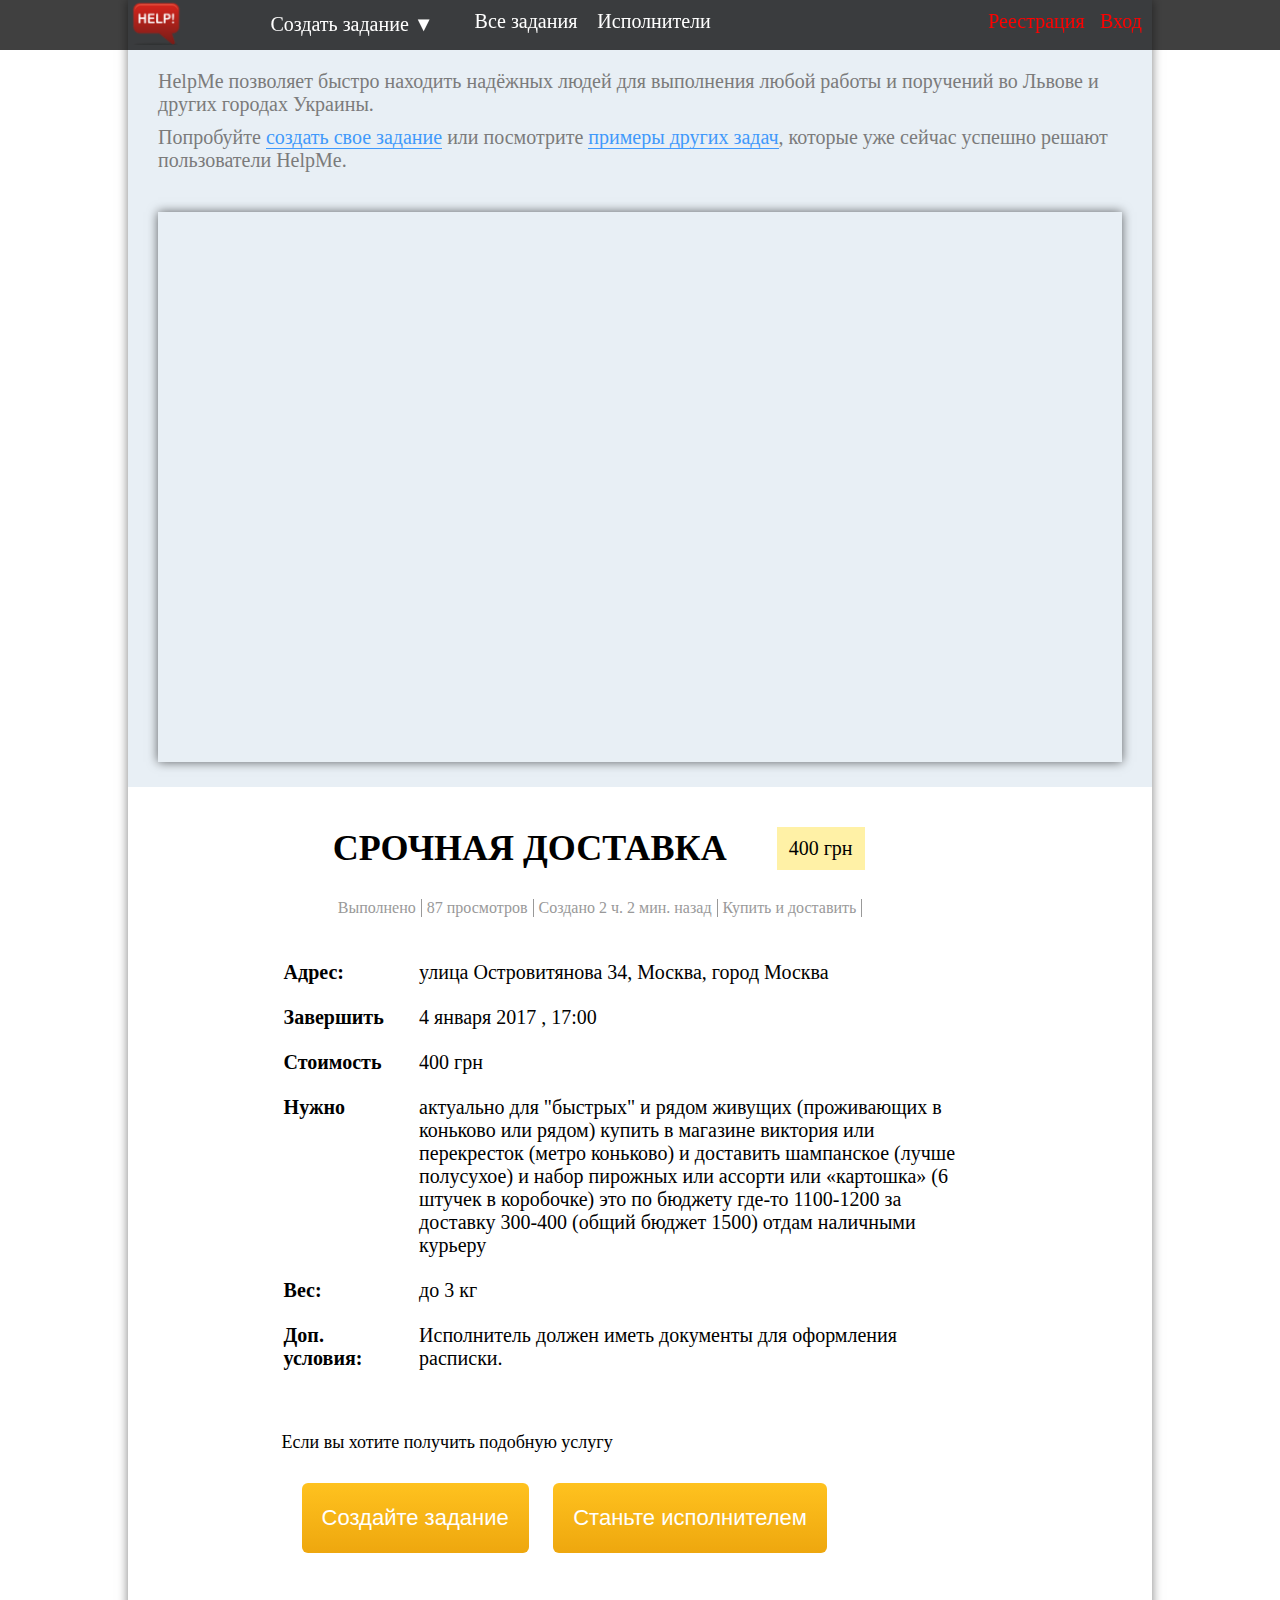
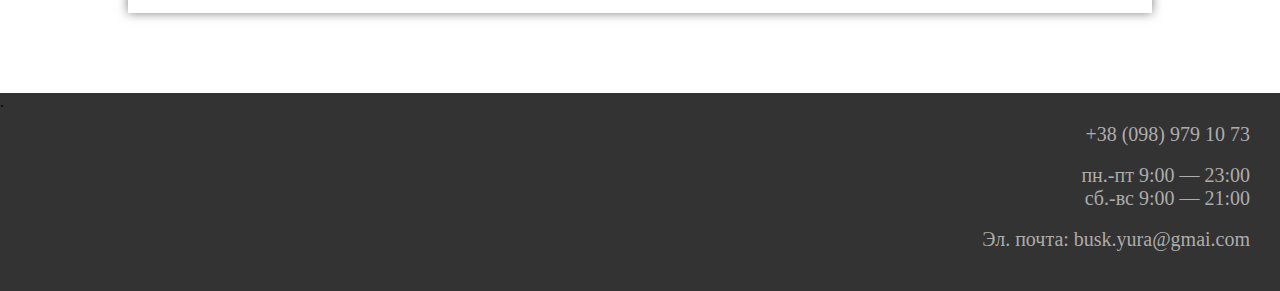
<file: www/task.html>
<!doctype html>
<html>
<head>
<meta charset="utf-8">
<title>HelpYou * поможем вам. Создайте задание</title>
<link rel="shortcut icon" type="image/x-icom" href=" ">
<meta http-equiv="X-UA-Compatible" content="IE=edge,chrome=1">
<meta name="viewport" content="width=device-width, initial-scale=1.0">
<meta name="robots" content="all" />
<meta name="description" content="HelpYou - портал который поможет вам с любыми нужными вам задачами, а также дает возможность заработать вам выполняя задания других участников.">
<meta name="keywords" content=" ">
<meta name="viewport" content="width=device-width">
<link rel="stylesheet" href="css/style.css">
<link rel="stylesheet" href="css/style-modal.css">

<script src="https://ajax.googleapis.com/ajax/libs/jquery/3.1.1/jquery.min.js"></script>
<script src="js/spoyler.js"></script>
</head>

<body>
<header class="header">
	<div class="row">

	<div class="logo"><a href="index.html"><img src="img/help_balloon.png"></a></div>
    <div class="manu">
	
		<ul class="dropdown">
		<li class="dropdown-top">
			<a class="dropdown-top">Создать задание &#9660 </a>
			<ul class="dropdown-inside">
				<li><a href="newtask.html">Услуги курьера</a></li>
				<li><a href="newtask.html">Ремонт помищений</a></li>
				<li><a href="newtask.html">Отдаленой помощник</a></li>
				<li><a href="newtask.html">ИТ помощ</a></li>
				<li><a href="newtask.html">Грузоперевозки</a></li>
                <li><a href="newtask.html">Ремонт транспорта</a></li>
				<li><a href="newtask.html">Помощ по дому</a></li>
				<li><a href="newtask.html">WEB разработка</a></li>
				<li><a href="newtask.html">Фото, видео услуги</a></li>
				<li><a href="newtask.html">Красота и здоровье</a></li>
                <li><a href="newtask.html">Репетиторство</a></li>
				<li><a href="newtask.html">Ремонт техники</a></li>
				<li><a href="newtask.html">Мероприятия</a></li>
                <li><a href="newtask.html">Другое</a></li>
			</ul>
		</li>
	</ul>
    </div>
    <div class="work_header"><a href="alltask.html">Все задания</a><a href="#">Исполнители</a></div>
    <div class="registration_header"><a href="#win1">Реестрация</a><a href="#win2">Вход</a></div>
    </div>
</header>
<aside class="main">
 <!-- Модальное окно 1 -->
	<a href="#x" class="overlay" id="win1"></a>
        <div class="popup">
           
            <h2>Реестрация</h2>
			
            <form id="name_registr" name="contact" method="post" >
     			
      			<div class="row">
       			 <label for="name"><span class="req"></span></label>
      			  <input type="text" name="name" id="name" class="txt"  placeholder="Login" required>
                  
     					 </div>
	  
     					 <div class="row">
      			  <label for="email"> <span class="req"></span></label>
                     <input type="email" name="email" id="email" class="txt" placeholder="E-mail" required>
				 </div>
      
     				 <div class="row">
     			   <label for="phone"> <span class="req"></span></label>
      			  <input type="text" name="phone" id="phone" class="txt"  placeholder="Ваш телефон" required>
    			  </div>
      
     			 <div class="row">
      			  <label for="password"><span class="req"></span></label>
      			  <input type="text" name="phone" id="password" class="txt"  placeholder="Пароль" required>
     			 </div>
                 
                 <div class="row">
      			  <label for="re_password"><span class="req"></span></label>
      			  <input type="text" name="phone" id="re_password" class="txt"  placeholder="Повторитое пароль" required>
     			 </div>
      
      			<div class="center">
      			  <input type="submit" id="submitbtn" name="submitbtn" value="Зарегистрироваться">
     			 </div>
    			</form>
            
            
			<a class="close" title="Закрыть" href="#close"></a>
        </div>
        
        
        
        
        
       <!-- Модальное окно 2 -->
	<a href="#x" class="overlay" id="win2"></a>
        <div class="popup">
           
            <h2>Вход</h2>
			<form id="form_enter" name="contact" method="post" >
     	
      			<div class="row">
       			 <label for="mail_enter"><span class="req"></span></label>
      			  <input type="text" name="mail_enter" id="mail_enter" class="txt"  placeholder="E-mail" required>
     					 </div>
	  
     					 <div class="row">
      			  <label for="email_enter"><span class="req"></span></label>
     				   <input type="email" name="email_enter" id="email_enter" class="txt"  placeholder="Пароль" required>
     			 </div>
      
   
      
      			<div class="center">
      			  <input class="buttom" type="submit" id="submitbtn_enter" name="submitbtn_enter"  value="Войти">
     			 </div>
                 <a href="task.html"> Забил пароль?</a>
    			</form>
            
			<a class="close" title="Закрыть" href="#close"></a>
        </div>  
        
        
      
        
<!------------------                                                          ------------------------------------->
	<div class="task_background">
	<div class="header_alltask">
    <div class="row">
 	<p>HelpMe позволяет быстро находить надёжных людей для выполнения любой работы и поручений во Львове и других городах Украины.</p>
<p>Попробуйте <a href="newtask.html">создать свое задание</a> или посмотрите <a href="alltask.html">примеры других задач</a>, которые уже сейчас успешно решают пользователи HelpMe.</p>

    </div>
<iframe src="https://www.google.com/maps/embed?pb=!1m14!1m12!1m3!1d20584.51051808322!2d24.029028603189232!3d49.841258449637174!2m3!1f0!2f0!3f0!3m2!1i1024!2i768!4f13.1!5e0!3m2!1sru!2sua!4v1483456439185" width="100%" height="550" frameborder="0" style="border:0" allowfullscreen></iframe>
    </div>
    <div class="header_alltask_info_head">
    <div class="row">
    
    <div class="header_alltask_info_head_h3">
    <h3>срочная доставка</h3>
    </div>
    <div class="header_alltask_info_head_h3_right">
   	<p>400 грн</p>
    </div>
    </div>
    <p>Выполнено</p><p>87 просмотров</p><p>Создано 2 ч. 2 мин. назад</p><p>Купить и доставить</p>
    </div>
    <div class="task_table">
    <table>
    	<tr>
    		<td><strong>Адрес:</strong></td>
            <td>улица Островитянова 34, Москва, город Москва</td>
  		</tr>
        <tr>
    		<td><strong>Завершить</strong></td>
            <td>4 января 2017 , 17:00</td>
  		</tr>
        <tr>
    		<td><strong>Стоимость</strong></td>
            <td>400 грн</td>
  		</tr>
        <tr>
    		<td><strong>Нужно</strong></td>
            <td>актуально для  "быстрых" и рядом живущих  (проживающих в коньково или рядом) купить в магазине виктория или перекресток  (метро коньково) и доставить шампанское (лучше полусухое) и набор пирожных или ассорти или «картошка» (6 штучек в коробочке)
это по бюджету где-то 1100-1200
за доставку 300-400 (общий бюджет 1500)
отдам наличными курьеру</td>
  		</tr>
        <tr>
    		<td><strong>Вес:</strong></td>
            <td>до 3 кг</td>
  		</tr>
        <tr>
    		<td><strong>Доп. условия:</strong></td>
            <td>Исполнитель должен иметь документы для оформления расписки.</td>
  		</tr>
    </table>
    </div>
    <div class="table_bottom">
    <p>Если вы хотите получить подобную услугу</p>
    <a href="newtask.html">Создайте задание</a>
    <a href="#win3">Станьте исполнителем</a>
    </div>
    
     <!-- Модальное окно 3 -->
	<a href="#x" class="overlay" id="win3"></a>
        <div class="popup">
           
            <h2>Информация о закащике</h2>
		 <p>ето окно будет показиватся ток после авторизации</p>
    <div class="info_customer_head">
    
    <img src="img/get.jpg" height="120" width="120">
    <p>Vladimir</p>
    <p>Отзывы: 8</p>
    <p>Львов, АДРЕС С ЗАКАЗУ БЕРЁМ    </p>
    </div>
    <div class="row">
    <div class="info_customer_bottom">
    <h3>Информация проверена нами<h3>
    <div class="row">
    <div class="info_customer_bottom_phone"><h5>E-mail:</h5><a href="mailto:mail@gmail.com">mail@gmail.com</a></div></div>
     <div class="row">
    <div class="info_customer_bottom_mail"><h5>Тел:</h5><a href="tel:+380980000000">+380980000000</a></div></div>
    </div>
    </div>
    
            
			<a class="close" title="Закрыть" href="#close"></a>
        </div>  
        
    

</div>

</aside>

<footer class="footer">
<div class="row">
<div class="foter_main">.</div>
<div class="footer_info">
<p>+38 (098) 979 10 73</p>

<br>
<p>пн.-пт 9:00 — 23:00</p>
<p>сб.-вс 9:00 — 21:00</p>
<br>
<p>Эл. почта: busk.yura@gmai.com</p>
</div>
<div class="map">


</div>
<div class="content-container"></div>

</div>

</footer>


</body>
</html>
</file>
<file: www/css/style.css>
@charset "utf-8";
/* CSS Document */
*{
	padding:0;
	margin:0;
	
	}

.header{
		background: rgba(0,0,0,0.75);
		width: 100%;
		height: 50px;
		position: fixed;
		
	}
.footer{
	width: 100%;
	margin-top: 80px;
	
	background-color: #333;
}
.main{
	width: 100%;
	
}
.row::after,.row::before{
	content:"";
	display:block;
	clear:both;
}
/*-----------------------------------------------------------------------------------*/

.logo{
	float:left;
	width:8%;
	padding-left: 10%;
	
	
	}
.manu{
	float:left;
	padding-top: 10px;
	text-align:left;
	padding-left: 10px;
	padding-right: 10px;
	height: 50px;
	apacity: 0;
	}
.manu a{
	text-decoration:none;
	color:#fff;
	font-size: 20px;
	margin-left: 20px;
	}
.manu a:hover{
	color:#F00;
	}

	
.work_header{
	float: left;
	width:34%;
	height: 40px;
	text-align:left;
	padding-top: 10px;
	}
.work_header a{
	text-decoration:none;
	color:#fff;
	font-size: 20px;
	margin-left: 20px;
	}
.work_header a:hover{
	color:#F00;
	}	
.registration_header{
	float:right;
	width:24%;
	text-align:left;
	height: 40px;
	padding-top: 10px;
	}
.registration_header a{
	text-decoration: none;
	color:#F00;
	font-size: 20px;
	margin-left: 5%;
}.registration_header a:hover{
	color:#FFF;	
}

/*----------------------------------------------------*/
ul.dropdown li { position: relative; }
ul.dropdown,
ul.dropdown-inside {
	background: rgba(0,0,0,0.75);
	list-style-type: none;
	padding: 0;
	
}
ul.dropdown-inside { 
	padding-right: 15px;
	position: absolute;
	transition: 4s;
	left: -9999px;
	
}
ul.dropdown-inside a {color: #FFF;
white-space: pre;} 

ul.dropdown li.dropdown-top {
	cursor:pointer;
	display: inline;
	float: left;
	margin: 0 1px 0 0; 
}
ul.dropdown li.dropdown-top a {
	border-bottom: 10px solid transparent;
	padding: 3px 10px 4px;
	display: block;
}

ul.dropdown li.dropdown-top:hover .dropdown-inside {
	display: block;
	transition: 0.8s;
	left: 0px;
}
/*-------------------------------------------------------------------*/
.img {
	background:url(../img/humen.png);
	height: 600px;
	}
.order_service{
	background:rgba(0,0,0,0.60);
	width: 400px;
	height: 400px;
	float:right;
	margin-right: 100px;
	margin-top: 100px;
	text-align: center;
	}
	
.order_service a{
	text-decoration: none;
	font-size: 36px;
	 border: 1px solid #401818;
   background: #9c3e3e;
   background: -webkit-gradient(linear, left top, left bottom, from(#d48c65), to(#9c3e3e));
   background: -webkit-linear-gradient(top, #d48c65, #9c3e3e);
   background: -moz-linear-gradient(top, #d48c65, #9c3e3e);
   background: -ms-linear-gradient(top, #d48c65, #9c3e3e);
   background: -o-linear-gradient(top, #d48c65, #9c3e3e);
   background-image: -ms-linear-gradient(top, #d48c65 0%, #9c3e3e 100%);
   padding: 8px 20px;
   -webkit-border-radius: 4px;
   -moz-border-radius: 4px;
   border-radius: 4px;
   -webkit-box-shadow: rgba(255,255,255,0.4) 0 0px 0, inset rgba(255,255,255,0.4) 0 1px 0;
   -moz-box-shadow: rgba(255,255,255,0.4) 0 0px 0, inset rgba(255,255,255,0.4) 0 1px 0;
   box-shadow: rgba(255,255,255,0.4) 0 0px 0, inset rgba(255,255,255,0.4) 0 1px 0;
   text-shadow: #1a180a 0 1px 0;
   color: #ffffff;
   font-family: helvetica, serif;
   text-decoration: none;
   vertical-align: middle;
	}
.order_service a:hover{
	 border: 1px solid #0a3c59;
   text-shadow: #1e4158 0 1px 0;
   background: #3e779d;
   background: -webkit-gradient(linear, left top, left bottom, from(#65a9d7), to(#3e779d));
   background: -webkit-linear-gradient(top, #65a9d7, #3e779d);
   background: -moz-linear-gradient(top, #65a9d7, #3e779d);
   background: -ms-linear-gradient(top, #65a9d7, #3e779d);
   background: -o-linear-gradient(top, #65a9d7, #3e779d);
   background-image: -ms-linear-gradient(top, #65a9d7 0%, #3e779d 100%);
   color: #fff;

}
.order_service h3{
	font-size: 32px;
	
	color:#F00;
	margin: 25px 10px 15px 10px;
	}
.order_service p{
	font-size: 24px;
	margin: 0 15px 35px 15px;
	color:#FFF;
	
	}
	
.description{
	text-align:center;
	background:url(../img/top.png) top center no-repeat;
	height: 300px; 
	padding: 50px 10% 0 10%;

	}
.description h2{
	font-size: 54px;
	color:#000;
	
	margin-bottom: 30px;
	}
.map_helpme{
	margin-top: 80px;}
.map_helpme a{
	white-space:pre;
	margin:auto;
	text-decoration: none;
	font-size: 36px;
	 border: 1px solid #401818;
   background: #9c3e3e;
   background: -webkit-gradient(linear, left top, left bottom, from(#d48c65), to(#9c3e3e));
   background: -webkit-linear-gradient(top, #d48c65, #9c3e3e);
   background: -moz-linear-gradient(top, #d48c65, #9c3e3e);
   background: -ms-linear-gradient(top, #d48c65, #9c3e3e);
   background: -o-linear-gradient(top, #d48c65, #9c3e3e);
   background-image: -ms-linear-gradient(top, #d48c65 0%, #9c3e3e 100%);
   padding: 8px 20px;
   -webkit-border-radius: 4px;
   -moz-border-radius: 4px;
   border-radius: 4px;
   -webkit-box-shadow: rgba(255,255,255,0.4) 0 0px 0, inset rgba(255,255,255,0.4) 0 1px 0;
   -moz-box-shadow: rgba(255,255,255,0.4) 0 0px 0, inset rgba(255,255,255,0.4) 0 1px 0;
   box-shadow: rgba(255,255,255,0.4) 0 0px 0, inset rgba(255,255,255,0.4) 0 1px 0;
   text-shadow: #1a180a 0 1px 0;
   color: #ffffff;
   font-family: helvetica, serif;
   text-decoration: none;
   vertical-align: middle;
   
	}	
.map_helpme a:hover{
	 border: 1px solid #0a3c59;
   text-shadow: #1e4158 0 1px 0;
   background: #3e779d;
   background: -webkit-gradient(linear, left top, left bottom, from(#65a9d7), to(#3e779d));
   background: -webkit-linear-gradient(top, #65a9d7, #3e779d);
   background: -moz-linear-gradient(top, #65a9d7, #3e779d);
   background: -ms-linear-gradient(top, #65a9d7, #3e779d);
   background: -o-linear-gradient(top, #65a9d7, #3e779d);
   background-image: -ms-linear-gradient(top, #65a9d7 0%, #3e779d 100%);
   color: #fff;
   

}	
	
.map_helpme img{
	margin-bottom: 20px;
	float:right;
	margin-left: 40px;}
.description h3{
	font-size:32px;
	margin-bottom: 30px;
	}
.description p{
	font-size: 24px;
	margin-bottom: 40px;
	}
.map_ican{
	
	
	margin-top: 80px;
	
	}
.map_ican img{
	margin-right: 40px;
	float:left;
	margin-bottom: 20px;
	}
	
.photo img{
	margin-bottom: 
	20px;
	float:right;
	margin-left: 40px;
	}
.profit{
	text-align:center;
	padding: 60px 10% 30px 10%;
	height: 500px;
	
	}
.profit img{
	padding-top: 50px;
	 float:left;
	 margin: 40px 40px 40px 0;
}
.profit h2{
	 font-size:36px;
}
.profit_second{
	padding: 20px ;
	height: 200px;
	
	}
.profit_second h3{
	padding-bottom: 20px;
	padding-top: 50px;
	font-size:36px;
	}
.profit_second p{
	font-size:24px;
	}
.foter_main{
	float:left;
	
background-color: #333;	
	width: 60%;
	}
.footer_info{
	float:left;
	width:40%;
	text-align:right;
	padding-bottom: 40px;
	background-color: #333;
	color: #adadad;
	padding-top: 30px;
	
	}
.footer_info p{
	font-size: 20px;
	padding-right: 30px;
	}

/*---------------------------------------*/
form .row { 
	text-align: center;
  display: block;
  padding: 5px 8px;
  margin-bottom: 0px;
}


form label {
  display: inline-block;
  width: 60%;
  padding: 6px 10px;
  color: #464646;
  vertical-align: top;
}
form .req { color: #ca5354; }

form .note { 
  font-weight: normal;
  padding: 2px 7px;
  margin-bottom: 10px;
}

form input:focus, form textarea:focus { outline: none; }

/* placeholder styles: http://stackoverflow.com/a/2610741/477958 */
::-webkit-input-placeholder { color: #aaafbd; } /* WebKit */
:-moz-placeholder { color: #aaafbd;}           /* Mozilla Firefox 4 to 18 */
::-moz-placeholder { color: #aaafbd; }          /* Mozilla Firefox 19+ */ 
:-ms-input-placeholder { color: #aaafbd;  }      /* Internet Explorer 10+ */

form .txt {
  display: inline-block;
  padding: 8px 9px;
  padding-right: 30px;
  width: 60%;
  font-family: 'Oxygen', sans-serif;
 
  font-weight: normal;
  color: #898989;
  background-color: #f0f0f0;
  background-image: url(../img/checkmark.png);
  background-position: 110% center;
  background-repeat: no-repeat;
  border: 1px solid #ccc;
  text-shadow: 0 1px 0 rgba(255,255,255,0.75);
  -webkit-box-sizing: content-box;
  -moz-box-sizing: content-box;
  box-sizing: content-box;
  -webkit-border-radius: 3px;
  -moz-border-radius: 3px;
  border-radius: 3px;
  -webkit-box-shadow: 0 1px 2px rgba(25, 25, 25, 0.25) inset, -1px 1px #fff;
  -moz-box-shadow: 0 1px 2px rgba(25, 25, 25, 0.25) inset, -1px 1px #fff;
  box-shadow: 0 1px 2px rgba(25, 25, 25, 0.25) inset, -1px 1px #fff;
  -webkit-transition: all 0.3s linear;
  -moz-transition: all 0.3s linear;
  transition: all 0.3s linear;
}


form .txt:focus {
  width: 80%;
  color: #545454;
  background-color: #fff;
  background-position: 110% center;
  background-repeat: no-repeat;
  border-color: #059;
  -webkit-box-shadow: 0 1px 4px -1px #a8a8a8 inset, 0 1px rgba(255, 255, 255, 0.6), 0 0 11px rgba(70, 100, 200, 0.7);
  -moz-box-shadow: 0 1px 4px -1px #a8a8a8 inset, 0 1px rgba(255, 255, 255, 0.6), 0 0 11px rgba(70, 100, 200, 0.7); 
  box-shadow: 0 1px 4px -1px #a8a8a8 inset, 0 1px rgba(255, 255, 255, 0.6), 0 0 11px rgba(70, 100, 200, 0.7); 
}


form .txt:valid {
  background-color: #deecda;
  background-position: 98% center;
  background-repeat: no-repeat;
  color: #7d996e;
  border: 1px solid #95bc7d;
}

form .txt:focus:valid, form .txtarea:focus:valid {
  -webkit-box-shadow: 0 1px 4px -1px #a8a8a8 inset, 0 1px rgba(255, 255, 255, 0.6), 0 0 11px rgba(120, 200, 70, 0.7);
  -moz-box-shadow: 0 1px 4px -1px #a8a8a8 inset, 0 1px rgba(255, 255, 255, 0.6), 0 0 11px rgba(120, 200, 70, 0.7); 
  box-shadow: 0 1px 4px -1px #a8a8a8 inset, 0 1px rgba(255, 255, 255, 0.6), 0 0 11px rgba(120, 200, 70, 0.7);  
}

form .center {
  margin-top: 15px;
  text-align: center;
}

#submitbtn {
	margin-bottom: 40px;
	margin-top: 30px;
 text-decoration: none;
	font-size: 20px; 
	 border: 1px solid #000000;
   background: #0e6b11;
   background: -webkit-gradient(linear, left top, left bottom, from(#2eb837), to(#0e6b11));
   background: -webkit-linear-gradient(top, #2eb837, #0e6b11);
   background: -moz-linear-gradient(top, #2eb837, #0e6b11);
   background: -ms-linear-gradient(top, #2eb837, #0e6b11);
   background: -o-linear-gradient(top, #2eb837, #0e6b11);
   background-image: -ms-linear-gradient(top, #2eb837 0%, #0e6b11 100%);
   padding: 10px 20px;
   -webkit-border-radius: 6px;
   -moz-border-radius: 6px;
   border-radius: 6px;
   -webkit-box-shadow: rgba(255,255,255,0.4) 0 1px 0, inset rgba(255,255,255,0.4) 0 1px 0;
   -moz-box-shadow: rgba(255,255,255,0.4) 0 1px 0, inset rgba(255,255,255,0.4) 0 1px 0;
   box-shadow: rgba(255,255,255,0.4) 0 1px 0, inset rgba(255,255,255,0.4) 0 1px 0;
   text-shadow: #ffffff 0 1px 0;
   color: #ffffff;
   font-size: 14px;
   font-family: helvetica, serif;
   text-decoration: none;
   vertical-align: middle;
   
  -webkit-transition: all 0.5s linear;
  -moz-transition: all 0.5s linear;
  transition: all 0.5s linear; 
}
#submitbtn:hover, #submitbtn:focus {
   border: 1px solid #5ca885;
   text-shadow: #ffffff 0 1px 0;
   background: #3e873e;
   background: -webkit-gradient(linear, left top, left bottom, from(#62ba74), to(#3e873e));
   background: -webkit-linear-gradient(top, #62ba74, #3e873e);
   background: -moz-linear-gradient(top, #62ba74, #3e873e);
   background: -ms-linear-gradient(top, #62ba74, #3e873e);
   background: -o-linear-gradient(top, #62ba74, #3e873e);
   background-image: -ms-linear-gradient(top, #62ba74 0%, #3e873e 100%);
   color: #fff;
    -webkit-box-shadow: 0 0 15px rgba(82, 185, 81, 0.9);
  -moz-box-shadow: 0 0 15px rgba(82, 185, 81, 0.9);
  box-shadow: 0 0 15px rgba(82, 185, 81, 0.9);

}




.buttom{
	margin-bottom: 30px;
	margin-top: 20px;

   border: 1px solid #000000;
   background: #0f2569;
   background: -webkit-gradient(linear, left top, left bottom, from(#2b7ee3), to(#0f2569));
   background: -webkit-linear-gradient(top, #2b7ee3, #0f2569);
   background: -moz-linear-gradient(top, #2b7ee3, #0f2569);
   background: -ms-linear-gradient(top, #2b7ee3, #0f2569);
   background: -o-linear-gradient(top, #2b7ee3, #0f2569);
   background-image: -ms-linear-gradient(top, #2b7ee3 0%, #0f2569 100%);
   padding: 10px 40px;
   -webkit-border-radius: 6px;
   -moz-border-radius: 6px;
   border-radius: 6px;
   -webkit-box-shadow: rgba(255,255,255,0.4) 0 1px 0, inset rgba(255,255,255,0.4) 0 1px 0;
   -moz-box-shadow: rgba(255,255,255,0.4) 0 1px 0, inset rgba(255,255,255,0.4) 0 1px 0;
   box-shadow: rgba(255,255,255,0.4) 0 1px 0, inset rgba(255,255,255,0.4) 0 1px 0;
   text-shadow: #ffffff 0 1px 0;
   color: #ffffff;
   font-size: 14px;
   font-family: helvetica, serif;
   text-decoration: none;
   vertical-align: middle;
     -webkit-transition: all 0.5s linear;
  -moz-transition: all 0.5s linear;
  transition: all 0.5s linear; 

   }
.buttom:hover {
   border: 1px solid #4cb0b0;
   text-shadow: #ffffff 0 1px 0;
   background: #19708a;
   background: -webkit-gradient(linear, left top, left bottom, from(#329db8), to(#19708a));
   background: -webkit-linear-gradient(top, #329db8, #19708a);
   background: -moz-linear-gradient(top, #329db8, #19708a);
   background: -ms-linear-gradient(top, #329db8, #19708a);
   background: -o-linear-gradient(top, #329db8, #19708a);
   background-image: -ms-linear-gradient(top, #329db8 0%, #19708a 100%);
   color: #fff;
	cursor: pointer;

  -webkit-box-shadow: 0 0 15px rgba(70, 100, 200, 0.9);
  -moz-box-shadow: 0 0 15px rgba(70, 100, 200, 0.9);
  box-shadow: 0 0 15px rgba(70, 100, 200, 0.9);
   }
   
form a {
	text-decoration: none;
	color:#666;
	margin-left: 10px;
	
	}
 form a:hover {
	
	color: #F00;
	text-decoration:underline;
	
	}
.characteristic_second img{
	margin-right: 30px;
	float:left;
	margin-top: -10px;
	}
.characteristic_second{
		font-size: 22px;
	text-align:left;
	float:left;
		width: 40%;
		padding-left: 10%;}

.characteristic{
	float:left;
	width: 50%;}
/*----------------------  page newtask    ---------------------------------------------------*/
.header_newtask{
	padding: 140px 15% 50px 15%;
	background:#91c3dd;
	
	}
.header_newtask h1{ 
margin-bottom: 30px;
text-align:center;
font-size:46px;
color:#FFF;
text-shadow: 0 10px 10px rgba(0, 84, 139, 0.5);
}
.header_newtask_second{
	float: left;
	width: 33.3%;
	}
.number{
	float:left;
	color:#FFF;
	font-size: 64px;
	margin-right: 15px;
	margin-left: 15px;
	text-shadow: 0 4px 4px rgba(0, 84, 139, 0.5);}

.header_newtask h3{
	margin-top: 15px;
	font-size: 28px;
	margin-bottom: 10px;}
.header_newtask p{
	font-size: 20px}	
.newtask_main{
	padding-left: 10%;
	padding-right: 10%;
	}

.newtask_main h2{
	text-align:center;
	font-size:42px;
	text-shadow: 0 2px 2px rgba(0, 84, 139, 0.5);
	margin-top: 30px;
	margin-bottom: 30px;
	}



.newtask_dropdown-top{ 
	
	border: 1px solid #999;
	border-radius: 6px;
	width: 70%;
	
	text-align:center;
	padding-top: 5px;
	padding-bottom: -5px;
	font-size:24px;
	}
.newtask_dropdown{
	margin-left: 30%;
	
	}

/* ---------------------   ----------------------- */


.spoiler {
  display: none;
  position:absolute;
  margin-left: 13%;
  list-style-type: none;
  margin-top: 10px;
  font-size: 20px;
  width: 35%;
  background: rgba(255,255,255,1) ;
  padding-left: 15px;
  padding-bottom: 15px;
  padding-top: 8px;
  margin-top: 10px;
  border: 1px solid #b7b7b7;
  border-radius: 3px;
  -webkit-transition: all 0.5s linear;
  -moz-transition: all 0.5s linear;
  transition: all 0.5s linear; 
}
.spoiler a{
	
	 margin-top: 10px;
	text-decoration: none;
	color:#000;
	}
.spoiler li{
	margin-top: 10px;
	}
.spoiler a:hover{
	color:#F00;
	padding-left:15px;
	width: 100%;
	}

.spoiler ul{

list-style-type: none;
}
.spoiler1 {
  display: none;
}
 

a.dynamic {
	font-size: 20px;
    text-decoration: none;
	color:#5a5958;
	
	
}

.dynamic{
	margin-left: 26%;
	border: 1px solid #b7b7b7;
	padding: 5px 20% 5px 20%;
	border-radius: 7px;
	 -webkit-transition: all 0.5s linear;
  -moz-transition: all 0.5s linear;
  transition: all 0.5s linear; 
	}




.dynamic:focus{
	border-color: #89cbfd;
    box-shadow: 0 0 0 1px #89cbfd, 0 0 7px #89cbfd;
	}
/*----------------------------------------- -----------------------*/

.center_form{
	margin-top: 30px;
	}


.i_need_form{
	float:left;
	width: 74%;
	margin-left: 13%;
	padding: 5px;
	border: 1px solid #c3c3c3;
    border-radius: 5px;
    background-color: #fff;
    color: #000;
	font-size: 18px;

    -webkit-transition: border .2s ease-in-out,box-shadow .2s ease-in-out;
    -moz-transition: border .2s ease-in-out,box-shadow .2s ease-in-out;
    transition: border .2s ease-in-out,box-shadow .2s ease-in-out;
    -webkit-appearance: none;
	}

	
.i_need_form:focus{
	
	border-color: #89cbfd;
    box-shadow: 0 0 0 1px #89cbfd, 0 0 7px #89cbfd;
	}
	
	
.i_need_form_txt{float:left;

	width: 74%;
	margin-left: 13%;
	padding: 5px;
	font-size: 18px;
	height: 150px;
	border: 1px solid #c3c3c3;
    border-radius: 5px;
    background-color: #fff;
    color: #000;
    
    -webkit-transition: border .2s ease-in-out,box-shadow .2s ease-in-out;
    -moz-transition: border .2s ease-in-out,box-shadow .2s ease-in-out;
    transition: border .2s ease-in-out,box-shadow .2s ease-in-out;
    -webkit-appearance: none;
	
	}
.i_need_form_txt:focus{
		
	border-color: #89cbfd;
    box-shadow: 0 0 0 1px #89cbfd, 0 0 7px #89cbfd;
	}


.placeholder_form{
	color:#9b9b9b;
	
	margin-top: 10px;
	
	}
::-webkit-input-placeholder {
	
	font-size: 14px;}
::-moz-placeholder          {
	font-size: 14px;}/* Firefox 19+ */
:-moz-placeholder           {
	font-size: 14px;}/* Firefox 18- */
:-ms-input-placeholder      {
	font-size: 14px;}


::-webkit-textarea-placeholder {
	font-size: 14px;}
::-moz-placeholder          {
	font-size: 14px;}/* Firefox 19+ */
:-moz-placeholder           {
	font-size: 14px;}/* Firefox 18- */
:-ms-textarea-placeholder      {
	font-size: 14px;}

.buttom_need{
	margin-top: 30px;
	    box-sizing: border-box;
    -webkit-box-sizing: border-box;
    -moz-box-sizing: border-box;
   margin-left: 30px;
    border: none;
    outline: 0;
    text-align: center;
   
    text-decoration: none;
    
    min-width: 100px;
    padding: 20px 23px;
  
    font-size: 38px;
   	margin-left: 35;
    border-bottom: 2px solid;
    font-family: open_sansregular;
    background-color: #feaf22;
    color: #000;
    border-bottom-color: #e78900;
    margin-right: 20px;
	}
.buttom_need:hover{
	cursor: pointer;
	background: #fec04c;
	}
.buttom_need:active{
	cursor: pointer;
	 border-bottom-color: #fec04c;
	background: #fec04c;
	}
.task_background{
	margin: 0px 10% 40px 10%;
	 box-shadow: 0 0 10px rgba(0,0,0,0.5); /* Параметры тени */
	 padding-bottom: 40px;
	 
	}
	
.header_alltask{
	padding-top: 60px;
	color: #7b7b7b;
	background: #e8eff5;
	padding-bottom: 20px;
		padding-left: 30px;
		padding-right: 30px;
	font-size: 20px;
	}	
.header_alltask a{
	    text-decoration: none;
    border-bottom: 1px solid;
	color:#4099fb;}
.header_alltask p{
	margin-bottom: 10px;
	margin-top: 10px;
	}
.header_alltask a:hover{
	color: red;}
iframe{
	margin-top: 30px;
	 box-shadow: 0 0 10px rgba(0,0,0,0.6);
	}
.alltask_main_info{
	float:left;
	width: 70%;}
.alltask_main_info h2{
	margin: 30px;
	color:#333;
	}
.alltask_main_info p{
	margin: 30px;
	font-size: 20px;
	color:#333;
	}
.alltask_main_city{
	width:30%;
	padding-top: 30px;
	float:left;
	text-align:right;}

.alltask_main_city a{
	margin: 30px;
	text-decoration: none;
	color:#8f8d84;
	border-bottom: 1px dotted #8f8d84;
	}	
.alltask_main_city a:hover{
	color:#F00;
	border-bottom: 1px dotted #f00;
	}
	
.performer{
	margin:auto;
	width: 80%;
	border-top: 1px solid #e3ebf1;
	border-bottom: 1px solid #e3ebf1;
	padding-bottom: 40px;
	
	}
.performer_left_top{
	float: left;
	text-align:left;
	padding: 10px;
	}
.performer_left_top a{
	text-decoration: none;
	color: #4099fb;
	font-size: 36px;
	}
.performer_left_top a:hover{
	color:#F00;
	}
.performer_right_top{
	float:right;
	text-align:right;
	font-size: 20px;
	background:#fff1a6;
	padding: 10px;
	margin: 10px;
	}
	
.performer_left_bottom{
	float: left;
	}
.performer_right_bottom_time img{ margin-right: 5px;}
.performer_right_bottom_place img{ margin-right: 5px;}
.performer_left_bottom img{
	float: left;
	margin: 15px 10px 20px 10px;
	}
	
.performer_right_bottom{
	text-align:right;
	padding-right: 20px;
	padding-top: 10px;
	float: right;
	}
.performer_right_bottom p{
	float:right;
	}	
.reviews a{
	text-decoration: none;
	color:#4099fb;
	font-size:16px;
	}
.reviews a:hover{
	color:#F00;
	}	
.reviews{
	float:left;
	padding-top: 15px;}
.reviews p{font-size: 18px;}	
.reviews p::after{ content: url(../img/2017-01-04_101912.png);}	

.task_table{
	padding: 20px 15% 30px 15%;}
.task_table td{ 
font-size:20px;
padding: 10px 30px 10px 0px;
vertical-align:text-top;}
.table_bottom {
	padding: 20px 15% 20px 15%;
	font-size: 18px;}
.table_bottom a{
	margin-top: 30px;
	margin-left: 20px;
	    box-sizing: border-box;
    -webkit-box-sizing: border-box;
    -moz-box-sizing: border-box;
    display: inline-block;
    border: none;
    border-radius: 6px;
    background: #FFC21F;
    background: -moz-linear-gradient(top,#FFC21F 0,#eea70e 100%);
    background: -webkit-gradient(linear,left top,left bottom,color-stop(0,#FFC21F),color-stop(100%,#eea70e));
    background: -webkit-linear-gradient(top,#FFC21F 0,#eea70e 100%);
    background: -o-linear-gradient(top,#FFC21F 0,#eea70e 100%);
    background: -ms-linear-gradient(top,#FFC21F 0,#eea70e 100%);
    background: linear-gradient(to bottom,#FFC21F 0,#eea70e 100%);
    color: #fff;
	height: 4.4rem;
    min-width: 100px;
    padding: 0 20px;
    font-size: 22px;;
    line-height: 4.4rem;
    text-decoration: none;
    white-space: nowrap;
    text-align: center;
    font-family: Arial;
    word-wrap: normal;
    outline: 0;
	}
.table_bottom a:hover{
    background: #FFDD84;
    background: -moz-linear-gradient(top,#FFDD84 0,#ffc139 100%);
    background: -webkit-gradient(linear,left top,left bottom,color-stop(0,#FFDD84),color-stop(100%,#ffc139));
    background: -webkit-linear-gradient(top,#FFDD84 0,#ffc139 100%);
    background: -o-linear-gradient(top,#FFDD84 0,#ffc139 100%);
    background: -ms-linear-gradient(top,#FFDD84 0,#ffc139 100%);
    background: linear-gradient(to bottom,#FFDD84 0,#ffc139 100%);
}
.header_alltask_info_head p{
	float:left; 
	padding-right: 5px;  
	padding-left: 5px;
	color:#999; 
	border-right: 1px solid #999;}
.header_alltask_info_head_h3{float: left;
padding-bottom: 30px;}
.header_alltask_info_head_h3 h3{
	text-transform:uppercase;
	font-size:36px;
	color:#000;
	}
.header_alltask_info_head{
	padding: 40px 20% 30px 20%;
	}
	
.header_alltask_info_head_h3_right p{border-right: none;
 padding: 10px 12px;
 background:#fff1a6;
 color:#000;
 font-size:20px;
 margin-left: 50px;}
	
.info_customer_head img{
	float: left;
	padding: 10px 10px 10px 0px;}
.info_customer_head{
	text-align:left;
	width: 100%;
	}
.info_customer_head p{
	font-size: 18px;
	}

.info_customer_bottom{
	margin:auto;
	width: 100%;}
.info_customer_bottom h3{
	text-align:center;
	font-size: 20px;
	padding: 10px;
	}
.info_customer_bottom_phone h5{
	float:left;
	padding: 10px 10px 5px 0;
	font-size: 20px;}
.info_customer_bottom_phone a{
	text-decoration: none;
	float:right;
	color:#666;
	}
.info_customer_bottom_phone a:hover{
	color:#F00;
	}
.info_customer_bottom_mail h5{
	float:left;
	padding: 10px 10px 5px 0;
	font-size: 20px;}
.info_customer_bottom_mail a{
	text-decoration: none;
	color:#666;
	float:right;
	}
.info_customer_bottom_mail a:hover{
	color:#F00;
	}
	
.profile_background{
	background:#0CF;
	}
.registration_header_profile img{float:left; margin-right: 10px;}
.registration_header_profile p{float:left; font-size:18px; color:#FFFFFF; margin-top:2px;}
.registration_header_profile a:hover p{color:#999;}
.registration_header_profile a{float:left; }	
	
.profile_info{
	padding: 150px 10% 70px 10%;
	}	
.profile_info h3{font-size: 36px; margin-bottom: 40px;}
.profile_info img { 
		padding: 0px 0px 20px 0px;
}
.profile_info p {
	font-size: 20px;
	}
.profile_info h4{
	margin: 10px 0px 10px 0px;
	font-size:24px;
	}
.btn_photo{
	
	float:left;
	padding: 0px 30px 20px 0px;}
.btn_photo a{ 

	background: #fcfcfc;
	background: -webkit-linear-gradient(top,#fcfcfc 0,#e1e1e1 100%);
    background: -o-linear-gradient(top,#fcfcfc 0,#e1e1e1 100%);
    background: -ms-linear-gradient(top,#fcfcfc 0,#e1e1e1 100%);
    background: linear-gradient(to bottom,#fcfcfc 0,#e1e1e1 100%);
	border-color: #efefef #dfdfdf #cdcdcd;
	box-sizing: border-box;
    -webkit-box-sizing: border-box;
    -moz-box-sizing: border-box;
   
    border: 1px solid #CCC;
    text-align: center;
    text-decoration: none;
    white-space: pre;
    padding: 7px 30px;
    border-radius: 6px;
    font-size: 18px;
    color: #000;
} 
.btn_photo a:hover{ 	
background: #fcfcfc;
    background: -moz-linear-gradient(top,#fcfcfc 0,#f0f0f0 100%);
    background: -webkit-gradient(linear,left top,left bottom,color-stop(0,#fcfcfc),color-stop(100%,#f0f0f0));
    background: -webkit-linear-gradient(top,#fcfcfc 0,#f0f0f0 100%);
    background: -o-linear-gradient(top,#fcfcfc 0,#f0f0f0 100%);
    background: -ms-linear-gradient(top,#fcfcfc 0,#f0f0f0 100%);
    background: linear-gradient(to bottom,#fcfcfc 0,#f0f0f0 100%);
	
}

.profile_info_change{
	text-align:center;
	font-size: 24px;
	}
.profile_info_change_main{
	padding: 40px 0px 40px 0px;
	width: 820px;
	margin:auto;
	text-align:left;
	}
.profile_info_change_main td{
	padding: 5px 30px 5px 10px;
	
	}
.profile_info_change_main p::before{
	content:"* ";
	color:#F00;}
	
.main_change_form{
	
	padding: 5px;
	font-size: 20px;
	border-radius: 5px;
}
	
.main_change_form input{
	background-color: #f0f0f0;
	border: 1px solid #ccc;
	color: #666666;
	width: 450px;
	 -webkit-transition: all 0.4s linear;
    -moz-transition: all 0.4s linear;
    
	transition: all 0.4s linear;
	}
.main_change_form input:focus{
	background-color: #FFFFFF;
	width: 480px;
	color:#000;
	border-color: #89cbfd;
    box-shadow: 0 0 0 1px #89cbfd, 0 0 7px #89cbfd;
	}
</file>
<file: www/css/style-modal.css>
﻿
.popup h1,
.popup h2,
 {
text-shadow: 0 1px 3px rgba(0,0,0,.3);
font-weight: normal;
}

.popup h2 { /* заголовок 2 */
color:#F00;
margin-top: 20px;
margin-bottom: 30px;
font-size: 30px;
text-align:center;

}

/* Базовые стили слоя затемнения и модального окна  */
.overlay {
top: 0;
right: 0;
bottom: 0;
left: 0;
z-index: 9999;
visibility: hidden;
/* фон затемнения */
background-color: rgba(0, 0, 0, 0.7);
opacity: 0;
position: fixed; /* фиксированное поцизионирование */
cursor: default; /* тип курсара */
-webkit-transition: all 0.7s;
-moz-transition: all 0.7s;
-ms-transition: all 0.7s;
-o-transition: all 0.7s;
transition: all 0.7s;
}
.overlay:target {
visibility: visible;
opacity: 1;
}

/* стили модального окна */
.popup {
top: 0;
right: 0;
left: 30%;
font-size: 14px;
font-family: 'Tahoma', Arial, sans-serif;
z-index: 10000;
margin: 0 auto;
width: 100%;
min-width: 270px;
max-width: 520px;

/* фиксированное позиционирование, окно стабильно при прокрутке */
position: fixed;
padding: 15px;
border: 1px solid #383838;
/* скругление углов */
-webkit-border-radius: 4px;
-moz-border-radius: 4px;
-ms-border-radius: 4px;
border-radius: 4px;
background-color: #FFFFFF;
/* внешняя тень */
-webkit-box-shadow: 0 15px 20px rgba(0,0,0,.22),0 19px 60px rgba(0,0,0,.3);
-moz-box-shadow: 0 15px 20px rgba(0,0,0,.22),0 19px 60px rgba(0,0,0,.3);
-ms-box-shadow: 0 15px 20px rgba(0,0,0,.22),0 19px 60px rgba(0,0,0,.3);
-o-box-shadow: 0 15px 20px rgba(0,0,0,.22),0 19px 60px rgba(0,0,0,.3);
box-shadow: 0 15px 20px rgba(0,0,0,.22),0 19px 60px rgba(0,0,0,.3);
/* трансформация */
-webkit-transform: translate(-50%, -150%);
-ms-transform: translate(-50%, -150%);
-o-transform: translate(-50%, -150%);
transform: translate(-50%, -150%);
/* анимируем трансформацию */
-webkit-transition: transform 0.6s ease-out;
-moz-transition: transform 0.6s ease-out;
-ms-transition: transform 0.6s ease-out;
-o-transition: transform 0.6s ease-out;
transition: transform 0.6s ease-out;
}
/* активируем мод. окно */
.overlay:target+.popup {
top: 50%;
-webkit-transform: translate(-50%,-50%);
-ms-transform: translate(-50%, -50%);
-o-transform: translate(-50%, -50%);
transform: translate(-50%, -50%);
}
/* формируем кнопку закрытия */
.close {
position: absolute;
padding: 0;
top: -10px;
right: -10px;
width: 22px;
height: 22px;
border: 2px solid #ccc;
-webkit-border-radius: 50%;
-moz-border-radius: 50%;
-ms-border-radius: 50%;
-o-border-radius: 50%;
border-radius: 50%;
background-color: rgba(61, 61, 61, 0.8);
-webkit-box-shadow: 0px 0px 10px #000;
-moz-box-shadow: 0px 0px 10px #000;
box-shadow: 0px 0px 10px #000;
text-align: center;
text-decoration: none;
font-weight: bold;
line-height: 20px;
-webkit-transition: background-color ease .7s;
-moz-transition:  background-color ease .7s;
-ms-transition:  background-color ease .7s;
-o-transition:  background-color ease .7s;
transition: background-color ease .7s;
}
.close:before {
color: rgba(255, 255, 255, 0.9);
content: '\2715';
text-shadow: 0 -1px rgba(0, 0, 0, 0.9);
font-size: 12px;
 
}

.close:hover {
background-color: rgba(252, 20, 0, 0.8);
}
.popup p {
margin: 0;
padding: 10px;
}
/* планшет */
@media only screen and (min-width: 768px) and (max-width: 959px) {
	.popup {
		width: 95%;
	}
}
/* смарт */
@media only screen and (min-width: 320px) and (max-width: 767px) {
	.popup {
		width:85%;
	}
}
</file>
